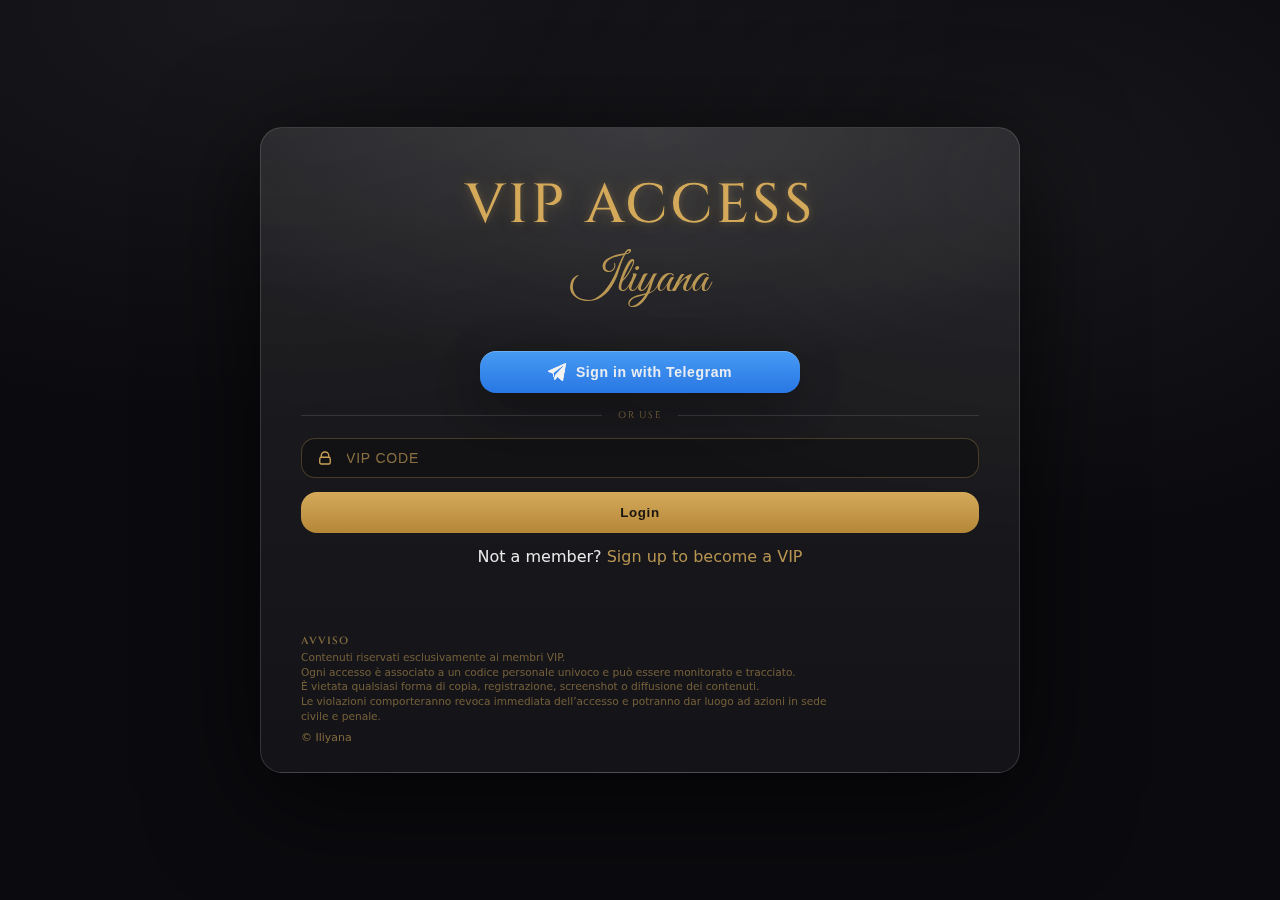
<file: index.html>
<!doctype html>
<html lang="it">
<head>
  <meta charset="utf-8" />
  <meta name="viewport" content="width=device-width, initial-scale=1" />
  <title>VIP Private Archive</title>

  <meta name="robots" content="noindex, nofollow" />
  <link rel="stylesheet" href="/style.css?v=106" />

  <!-- Fonts SOLO per la login -->
  <link rel="preconnect" href="https://fonts.googleapis.com" />
  <link rel="preconnect" href="https://fonts.gstatic.com" crossorigin />
  <link
    href="https://fonts.googleapis.com/css2?family=Cinzel:wght@400;500;600&family=Great+Vibes&display=swap"
    rel="stylesheet"
  />

  <style>
    /* =========================================================
       TELEGRAM LOGIN — bottone centrato + widget trasparente sopra
       ========================================================= */

    .tg-wrap{ width:100%; display:block; }

    .tg-cta{
      width:100%;
      display:flex;
      justify-content:center;
    }

    .tg-button-box{
      position:relative;
      width:min(320px, 100%);
      display:block;
    }

    /* bottone visibile (non cliccabile) */
    #btnTelegram{
      width:100%;
      display:flex;
      align-items:center;
      justify-content:center;
      gap:10px;
      user-select:none;
      pointer-events:none;
    }

    /* overlay cliccabile del widget */
    #tg-widget-overlay{
      position:absolute;
      inset:0;
      z-index:999;
      opacity:0;
      overflow:hidden;
      pointer-events:auto;
      cursor:pointer;
      width:100% !important;
      height:100% !important;
      display:block !important;
    }

    #tg-widget-inner{
      width:100% !important;
      height:100% !important;
      display:block !important;
      cursor:pointer;
    }

    #tg-widget-inner iframe,
    #tg-widget-inner > div,
    #tg-widget-inner div,
    #tg-widget-inner button{
      width:100% !important;
      min-width:100% !important;
      max-width:100% !important;
      height:100% !important;
      min-height:48px !important;
      display:block !important;
      cursor:pointer !important;
    }
  </style>
</head>

<body class="login">
  <main class="wrap">
    <section class="login-card" aria-label="VIP Access">

      <div class="login-head">
        <div class="login-kicker">VIP ACCESS</div>
        <div class="login-name">Iliyana</div>
      </div>

      <!-- ✅ LOGIN TELEGRAM -->
      <div class="login-form tg-login">
        <div class="tg-wrap tg-cta">
          <div class="tg-button-box">

            <!-- Bottone visibile -->
            <button id="btnTelegram" type="button" class="login-btn tg-btn" aria-label="Sign in with Telegram">
              <img class="tg-icon" src="/telegram.png" alt="Telegram" width="22" height="22" />
              <span class="tg-text">Sign in with Telegram</span>
            </button>

            <!-- Widget reale invisibile -->
            <div id="tg-widget-overlay" aria-hidden="true">
              <div id="tg-widget-inner">
                <script async src="https://telegram.org/js/telegram-widget.js?22"
                  data-telegram-login="IliyanaPrivateBot"
                  data-size="large"
                  data-userpic="false"
                  data-request-access="write"
                  data-auth-url="https://divine-silence-8c09vip-access-verify.ilidoncheva.workers.dev/tg">
                </script>
              </div>
            </div>

          </div>
        </div>

        <p id="tgStatus" class="status" aria-live="polite"></p>
      </div>

      <div class="login-divider"><span>or use</span></div>

      <!-- 🔹 LOGIN CODICE VIP -->
      <div class="login-form">
        <label class="field" for="codeInput">
          <span class="icon" aria-hidden="true">
            <svg viewBox="0 0 24 24" width="18" height="18" fill="none" xmlns="http://www.w3.org/2000/svg">
              <path d="M7 11V8.8C7 6.15 9.15 4 11.8 4H12.2C14.85 4 17 6.15 17 8.8V11" stroke="currentColor" stroke-width="1.8" stroke-linecap="round"/>
              <path d="M7.2 11H16.8C18.015 11 19 11.985 19 13.2V18C19 19.105 18.105 20 17 20H7C5.895 20 5 19.105 5 18V13.2C5 11.985 5.985 11 7.2 11Z" stroke="currentColor" stroke-width="1.8" stroke-linejoin="round"/>
            </svg>
          </span>

          <input id="codeInput" type="text" placeholder="VIP CODE"
            autocomplete="one-time-code"
            autocapitalize="characters"
            autocorrect="off"
            spellcheck="false"
            inputmode="text"
            maxlength="64"
          />
        </label>

        <button id="btnAccess" type="button" class="login-btn">Login</button>

        <!-- ✅ NUOVO: testo UX sotto Login (stile “standard”) -->
        <div class="signup-row" aria-label="Sign up">
          <span class="signup-text">Not a member?</span>
          <a class="signup-link" href="https://t.me/IliyanaPrivateBot" target="_blank" rel="noopener">
            Sign up to become a VIP
          </a>
        </div>

        <p id="status" class="status" aria-live="polite"></p>
      </div>

      <div class="legal">
        <div class="legal-title">Avviso</div>
        <p>
          Contenuti riservati esclusivamente ai membri VIP.<br />
          Ogni accesso è associato a un codice personale univoco e può essere monitorato e tracciato.
        </p>
        <p>È vietata qualsiasi forma di copia, registrazione, screenshot o diffusione dei contenuti.</p>
        <p>Le violazioni comporteranno revoca immediata dell’accesso e potranno dar luogo ad azioni in sede civile e penale.</p>

        <div class="legal-copy">&copy; Iliyana</div>
      </div>

    </section>
  </main>

  <script src="/script.js?v=6" defer></script>

  <script>
    window.addEventListener("DOMContentLoaded", () => {
      const input = document.getElementById("codeInput");
      const btn   = document.getElementById("btnAccess");

      if (input && btn) {
        input.addEventListener("keydown", (e) => {
          if (e.key === "Enter") btn.click();
        });
      }

      const tgStatus = document.getElementById("tgStatus");
      const overlay  = document.getElementById("tg-widget-overlay");

      overlay?.addEventListener("click", () => {
        if (tgStatus) tgStatus.textContent = "Completa l’accesso su Telegram…";
      });
    });
  </script>
</body>
</html>
</file>
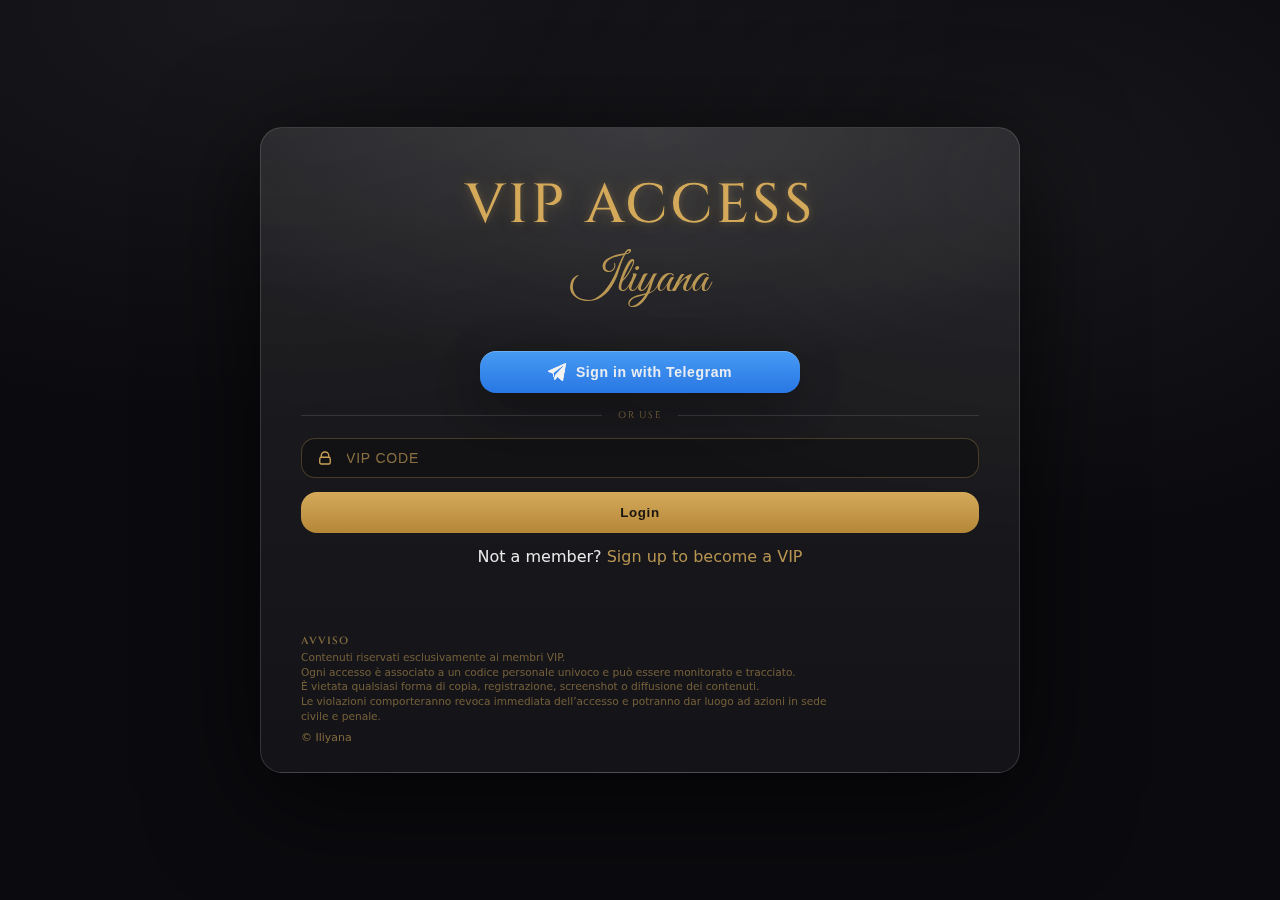
<file: archive.html>
<!doctype html>
<html lang="it">
<head>
  <meta charset="utf-8" />
  <meta name="viewport" content="width=device-width, initial-scale=1" />
  <title>VIP – Archivio</title>

  <!-- 🔐 Gate immediato: importa token da URL (Telegram) + pulisce URL + gate -->
  <script>
    (function () {
      const url = new URL(window.location.href);
      const t = url.searchParams.get("token");

      // ✅ Se arrivo da Telegram con ?token=..., lo salvo in sessionStorage
      if (t && typeof t === "string" && t.length > 10) {
        sessionStorage.setItem("vip_token", t);

        // opzionale: se non c'è vip_code, segna che arriva da Telegram
        if (!sessionStorage.getItem("vip_code")) {
          sessionStorage.setItem("vip_code", "TELEGRAM");
        }

        // ✅ pulisco la URL (tolgo il token dalla barra)
        url.searchParams.delete("token");
        window.history.replaceState({}, "", url.toString());
      }

      // 🔐 Gate: se ancora non ho token → torno al login
      if (!sessionStorage.getItem("vip_token")) {
        window.location.replace("/");
      }
    })();
  </script>

  <link rel="stylesheet" href="/style.css" />

  <!-- Font -->
  <link rel="preconnect" href="https://fonts.googleapis.com" />
  <link rel="preconnect" href="https://fonts.gstatic.com" crossorigin />
  <link
    href="https://fonts.googleapis.com/css2?family=Cinzel:wght@400;500;600&family=Great+Vibes&display=swap"
    rel="stylesheet"
  />

  <!-- 🔐 Verifica token con Worker (espone window.requireVip) -->
  <script src="/auth.js" defer></script>
</head>

<body class="archive">
  <main class="wrap">
    <section class="archive-card" aria-label="Archivio VIP">

      <header class="archive-head">
        <h1 class="archive-title">ARCHIVIO VIP</h1>
        <div class="archive-name">Iliyana</div>
      </header>

      <!-- ✅ STATUS -->
      <div class="vip-status" id="vipStatus" aria-live="polite">
        <div class="vip-status__top">
          <span class="vip-status__dot" aria-hidden="true"></span>
          <div class="vip-status__label">STATO ACCESSO</div>
        </div>

        <div class="vip-status__meta" id="vipStatusMeta">Verifico…</div>

        <!-- Compare SOLO se in scadenza (<= 6 giorni) -->
        <a
          class="vip-status__renew"
          id="vipRenew"
          href="https://www.paypal.com/paypalme/iliyanadg/4"
          target="_blank"
          rel="noopener noreferrer"
          hidden
        >
          RINNOVA QUI
        </a>
      </div>

      <!-- 🔥 CTA ACQUISTO CONTENUTI -->
      <div class="archive-cta">
        <a
          class="hub-btn archive-btn archive-btn--cta archive-btn--cta2 archive-btn--telegram"
          href="https://t.me/iliyanadg?text=Ciao%20Iliyana!%20Voglio%20sbloccare%20un%20contenuto%20privato%20/%20PPV."
          target="_blank"
          rel="noopener noreferrer"
          aria-label="Acquista contenuti: contenuti hot esclusivi via Telegram"
        >
          <span class="cta-title">ACQUISTA CONTENUTI</span>

          <span class="cta-sub">
            Hot esclusivi · via
            <span class="tg-inline">
              Telegram
              <span class="tg-badge tg-badge--img" aria-hidden="true">
                <img
                  class="tg-plane-img"
                  src="/telegram.png"
                  alt=""
                  width="18"
                  height="18"
                  loading="lazy"
                  decoding="async"
                />
              </span>
            </span>
          </span>
        </a>
      </div>

      <!-- 📂 ARCHIVIO -->
      <nav class="hub archive-hub" aria-label="Sezioni archivio">
        <a class="hub-btn archive-btn" href="/photos.html">PHOTO</a>
        <a class="hub-btn archive-btn" href="/videos.html">VIDEO</a>
      </nav>

      <div class="archive-actions">
        <button class="logout logout--small" id="logoutBtn" type="button">
          Esci
        </button>
      </div>

    </section>
  </main>

  <script>
    const VIP_WORKER_URL =
      window.VIP_WORKER_URL ||
      "https://divine-silence-8c09vip-access-verify.ilidoncheva.workers.dev";

    const statusMeta = document.getElementById("vipStatusMeta");
    const renewBtn = document.getElementById("vipRenew");

    function setMeta(text) {
      statusMeta.textContent = text || "";
    }

    window.addEventListener("DOMContentLoaded", async () => {
      try {
        if (window.requireVip) await window.requireVip();

        const token = sessionStorage.getItem("vip_token");
        if (!token) {
          window.location.replace("/");
          return;
        }

        const res = await fetch(
          `${VIP_WORKER_URL}/status?token=${encodeURIComponent(token)}`,
          { method: "GET", cache: "no-store" }
        );

        const data = await res.json().catch(() => null);
        if (!res.ok || !data || data.ok !== true) {
          setMeta("Stato non disponibile");
          renewBtn.hidden = true;
          return;
        }

        const daysLeft = Number(data.daysLeft);
        const hasDays = Number.isFinite(daysLeft);

        const expires = data.expires ? `Scade il ${data.expires}` : "";
        const left = hasDays
          ? (daysLeft === 1
              ? "1 giorno rimasto"
              : `${daysLeft} giorni rimasti`)
          : "";

        const meta = [expires, left].filter(Boolean).join(" • ");
        setMeta(meta || "Stato non disponibile");

        renewBtn.hidden = !(hasDays && daysLeft > 0 && daysLeft <= 6);

      } catch (e) {
        console.error(e);
        setMeta("Stato non disponibile");
        renewBtn.hidden = true;
      }
    });

    document.getElementById("logoutBtn")?.addEventListener("click", () => {
      sessionStorage.removeItem("vip_token");
      sessionStorage.removeItem("vip_code");
      sessionStorage.removeItem("vip_info");
      window.location.replace("/");
    });
  </script>
</body>
</html>
</file>
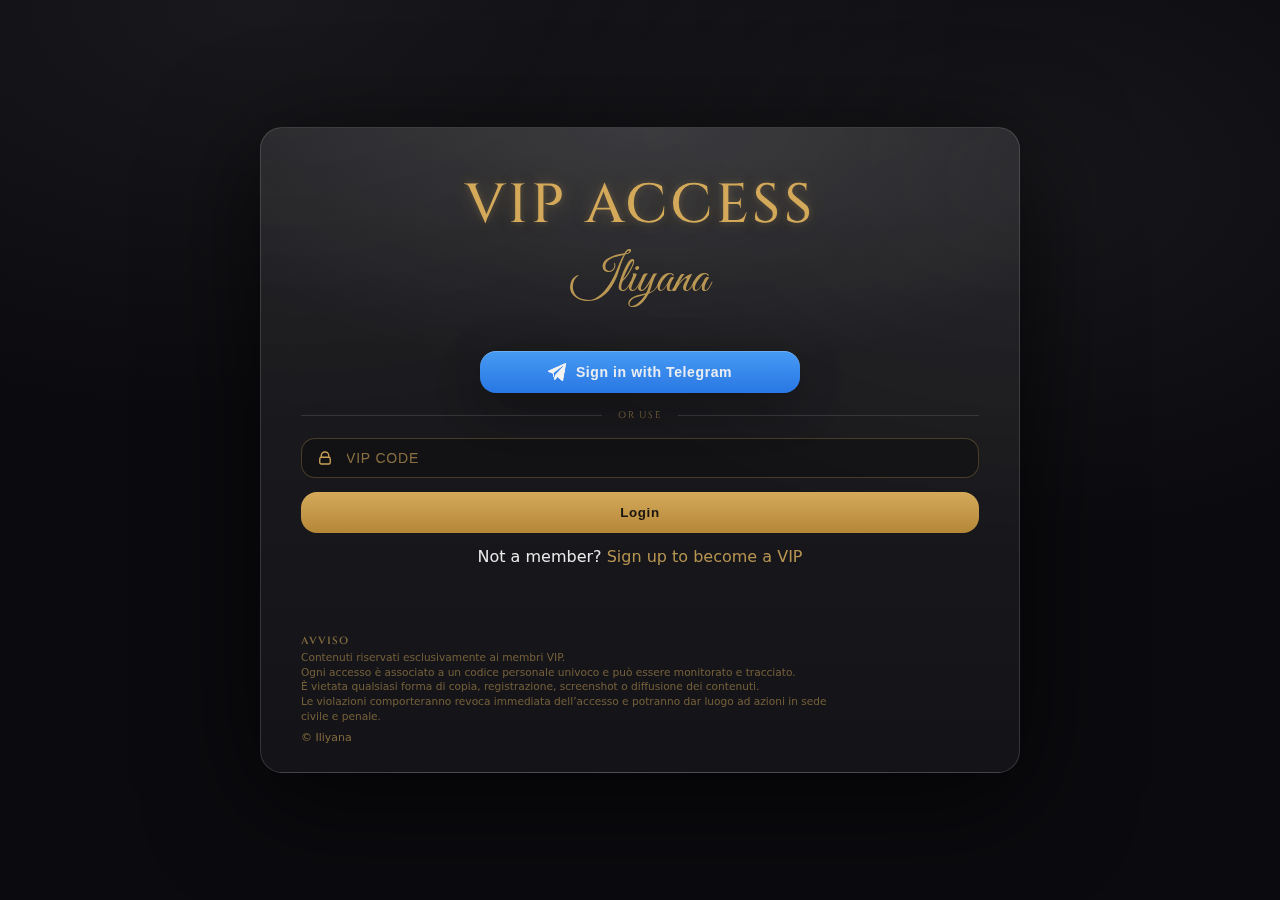
<file: favorites.html>
<!doctype html>
<html lang="it">
<head>
  <meta charset="utf-8" />
  <meta name="viewport" content="width=device-width, initial-scale=1" />
  <title>VIP – Preferiti</title>

  <script>
    if (!sessionStorage.getItem("vip_token")) window.location.replace("/");
  </script>

  <link rel="stylesheet" href="/style.css" />

  <!-- Font (coerenti col login/archive) -->
  <link rel="preconnect" href="https://fonts.googleapis.com">
  <link rel="preconnect" href="https://fonts.gstatic.com" crossorigin>
  <link href="https://fonts.googleapis.com/css2?family=Cinzel:wght@400;500;600&family=Great+Vibes&display=swap" rel="stylesheet">

  <script src="/auth.js" defer></script>
  <script src="/favorites.js" defer></script>
</head>

<body class="gallery favorites">
  <main class="wrap">
    <section class="gallery-card" aria-label="Preferiti VIP">
      <header class="gallery-head">
        <h1 class="gallery-title">PREFERITI VIP</h1>
        <div class="gallery-name">Iliyana</div>
        <p class="gallery-sub">Qui trovi solo foto e video che hai messo tra i preferiti.</p>

        <!-- Tabs: Foto / Video -->
        <div class="fav-tabs" role="tablist" aria-label="Seleziona contenuti preferiti">
          <button class="tab is-active" id="tabPhotos" type="button" role="tab" aria-selected="true">
            Foto
          </button>
          <button class="tab" id="tabVideos" type="button" role="tab" aria-selected="false">
            Video
          </button>
        </div>

        <!-- Filtri -->
        <div class="fav-filters" aria-label="Filtri preferiti">
          <button class="pill is-active" type="button" data-filter="all">Tutti</button>
          <button class="pill" type="button" data-filter="new">Nuovi</button>
        </div>
      </header>

      <div class="gallery-actions">
        <a href="/archive.html" class="btn-ghost">← Indietro</a>

        <!-- CTA centrale: decidi tu dove porta (shop/purchase/bot) -->
        <a href="/purchase.html" class="btn-ghost" id="buyBtn">Acquista contenuti</a>

        <button class="logout" id="logoutBtn" type="button">Esci</button>
      </div>

      <!-- Grid: ne usiamo una sola e cambiamo contenuto con i tabs -->
      <div id="favGrid" class="grid"></div>
    </section>
  </main>

  <div id="modal" class="modal" aria-hidden="true">
    <button id="modalClose" class="modal-close" type="button">✕</button>
    <div class="modal-content" id="modalContent"></div>
  </div>

  <script>
    document.getElementById("logoutBtn").addEventListener("click", () => {
      sessionStorage.removeItem("vip_token");
      sessionStorage.removeItem("vip_code");
      window.location.replace("/");
    });
  </script>
</body>
</html>
</file>
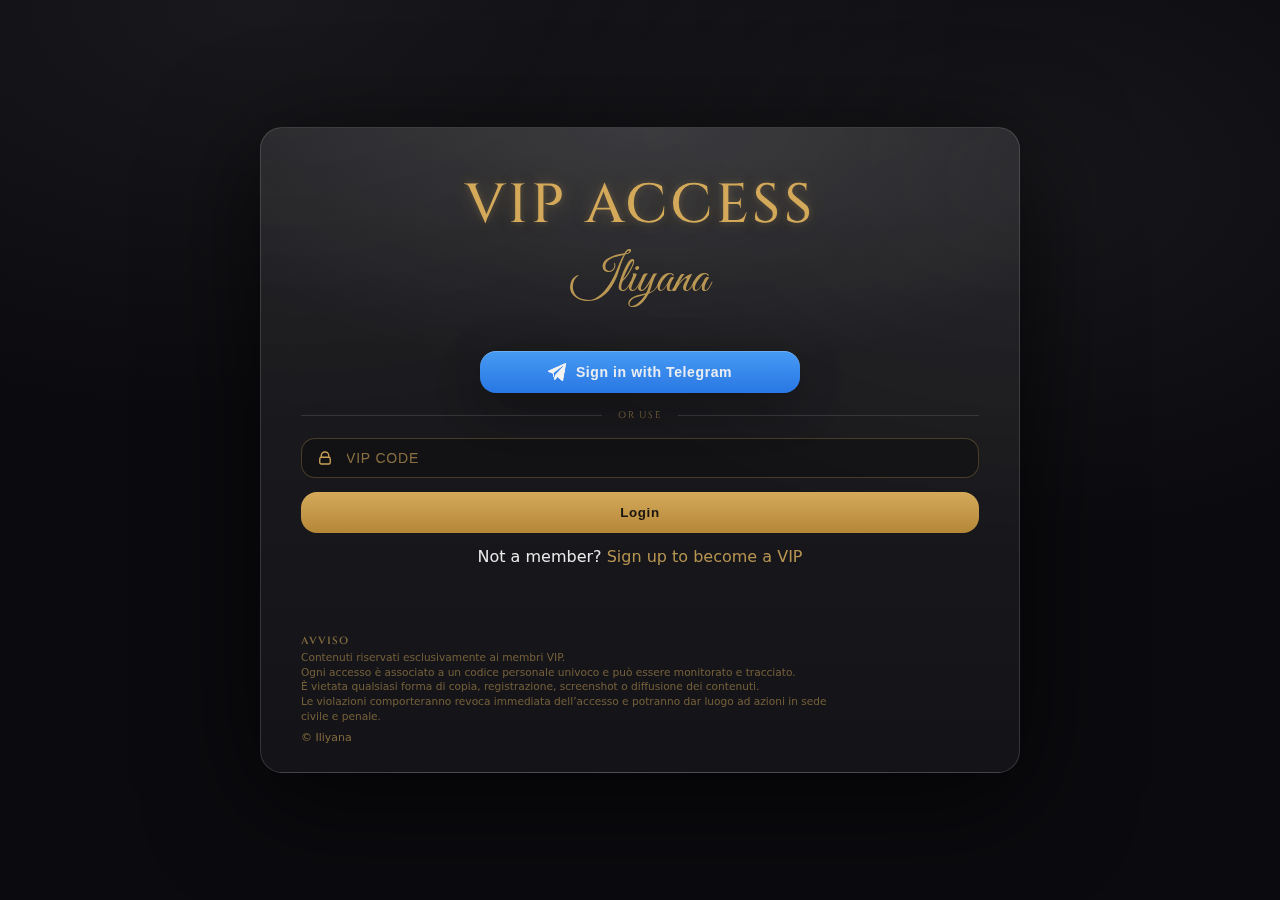
<file: hub.html>
<!doctype html>
<html lang="it">
<head>
  <meta charset="utf-8" />
  <meta name="viewport" content="width=device-width, initial-scale=1" />
  <title>VIP - Hub</title>

  <script>
    if (sessionStorage.getItem("vip_ok") !== "1") {
      window.location.replace("/");
    }
  </script>

  <link rel="stylesheet" href="/style.css" />
</head>
<body>
  <main class="wrap">
    <h1>ARCHIVIO VIP</h1>
    <p class="sub">Scegli cosa vuoi vedere.</p>

    <div class="hub">
      <a href="/photos.html">📸 FOTO VIP</a>
      <a href="/videos.html">🎥 VIDEO VIP</a>
    </div>

    <button class="logout" id="logoutBtn" type="button">Esci</button>
  </main>

  <script>
    document.getElementById("logoutBtn").addEventListener("click", () => {
      sessionStorage.removeItem("vip_ok");
      window.location.replace("/");
    });
  </script>
</body>
</html>
</file>
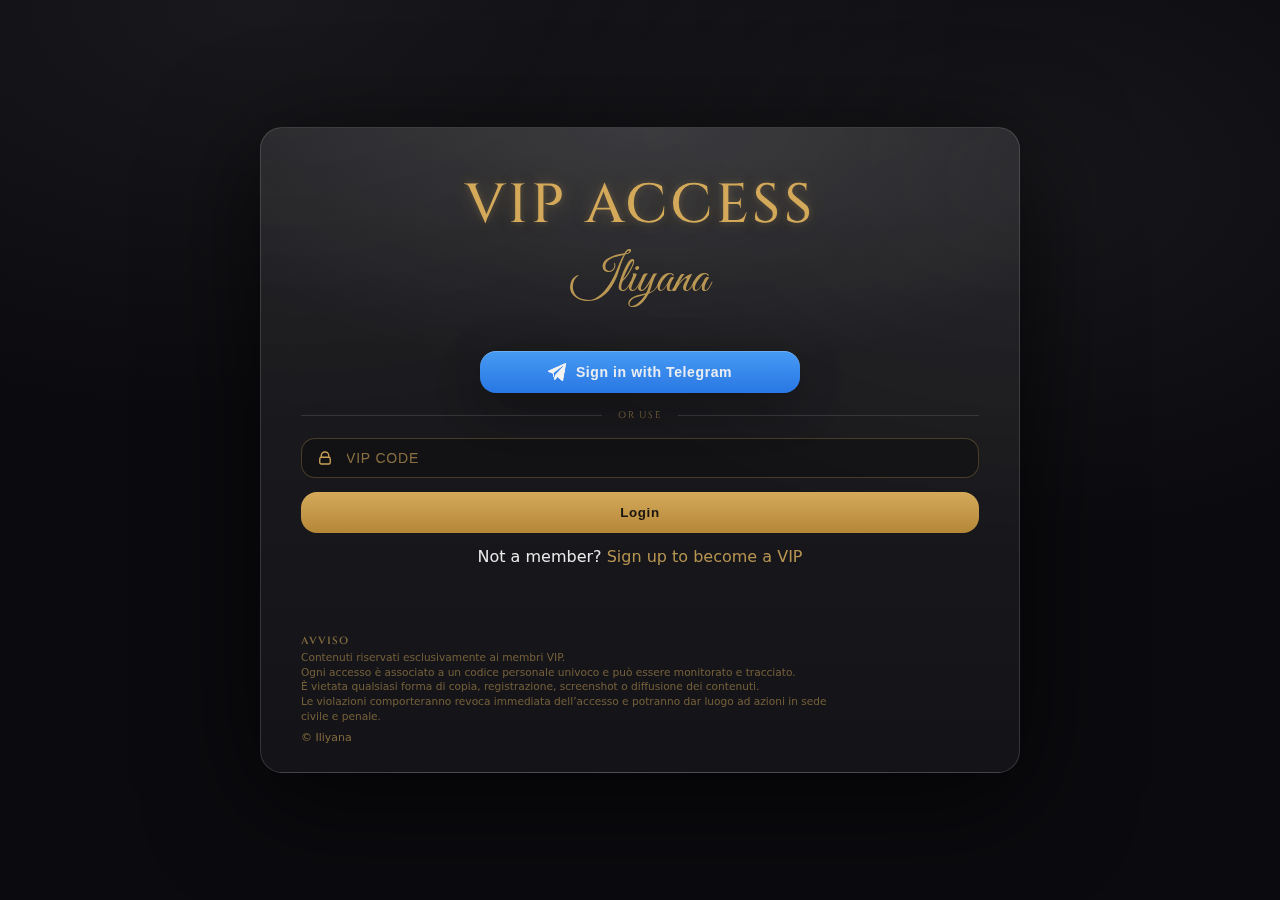
<file: photos.html>
<!doctype html>
<html lang="it">
<head>
  <meta charset="utf-8" />
  <meta name="viewport" content="width=device-width, initial-scale=1" />
  <title>VIP – Foto</title>

  <script>
    if (!sessionStorage.getItem("vip_token")) {
      window.location.replace("./index.html");
    }
  </script>

  <link rel="stylesheet" href="./style.css?v=106" />

  <!-- Font (coerenti col login/archive) -->
  <link rel="preconnect" href="https://fonts.googleapis.com">
  <link rel="preconnect" href="https://fonts.gstatic.com" crossorigin>
  <link href="https://fonts.googleapis.com/css2?family=Cinzel:wght@400;500;600&family=Great+Vibes&display=swap" rel="stylesheet">

  <script src="./auth.js?v=1" defer></script>
  <script src="./gallery.js?v=1" defer></script>

  <!-- ✅ CSS solo per il POPOVER "Ordina" (Foto) -->
  <style>
    .gallery-actions{ position: relative; }
    .sort-panel{
      position: absolute;
      top: calc(100% + 10px);
      right: 0;
      width: 230px;
      padding: 12px 12px 10px;
      border-radius: 14px;
      border: 1px solid rgba(212,170,90,.22);
      background:
        radial-gradient(600px 220px at 50% 0%, rgba(255,255,255,.10), transparent 60%),
        linear-gradient(180deg, rgba(20,20,24,.96), rgba(10,10,14,.96));
      box-shadow:
        0 26px 90px rgba(0,0,0,.70),
        0 0 0 1px rgba(212,170,90,.10),
        0 0 26px rgba(212,170,90,.12);
      z-index: 12000;

      display: none;
      transform-origin: top right;
    }
    .sort-panel.is-open{
      display: block;
      animation: popIn .16s ease-out;
    }
    @keyframes popIn{
      from{ opacity:0; transform: translateY(-6px) scale(.98); }
      to{ opacity:1; transform: translateY(0) scale(1); }
    }

    .sort-block{ display:flex; flex-direction:column; gap:8px; }
    .sort-title{
      font-family:"Cinzel", serif;
      font-size: 10px;
      letter-spacing: .22em;
      text-transform: uppercase;
      color: rgba(212,170,90,.78);
      text-align: right;
      margin-bottom: 2px;
    }
    .sort-divider{
      height:1px;
      margin: 8px 0;
      background: rgba(255,255,255,.10);
    }

    .sort-row{
      display:flex;
      align-items:center;
      justify-content: space-between;
      gap: 10px;
      padding: 4px 0;
      font-size: 12.5px;
      color: rgba(234,234,234,.88);
      cursor: pointer;
      user-select: none;
    }
    .sort-row span{
      flex: 1;
      text-align: left;
      line-height: 1.15;
    }
    .sort-row input[type="radio"]{
      flex: 0 0 auto;
      margin: 0;
      accent-color: rgba(212,170,90,1);
      transform: scale(.72);
      transform-origin: center;
    }

    @media (max-width:560px){
      .sort-panel{ width: 210px; }
      .sort-row{ font-size: 12px; }
      .sort-row input[type="radio"]{ transform: scale(.68); }
    }
  </style>
</head>

<body class="gallery photos">
  <main class="wrap">
    <section class="gallery-card" aria-label="Foto VIP">
      <header class="gallery-head">
        <h1 class="gallery-title">FOTO VIP</h1>
        <div class="gallery-name">Iliyana</div>
        <p class="gallery-sub">Tocca una foto per vederla più grande.</p>
      </header>

      <div class="gallery-actions">
        <a href="./archive.html" class="btn-ghost">← Indietro</a>

        <button
          class="btn-ghost"
          id="filterBtn"
          type="button"
          aria-haspopup="dialog"
          aria-controls="filterPopover"
          aria-expanded="false"
          title="Ordina e filtra"
        >
          ≡ Ordina
        </button>

        <div class="sort-panel" id="filterPopover" aria-hidden="true" role="dialog" aria-label="Ordina e filtra">
          <div class="sort-block">
            <div class="sort-title">MOSTRA</div>

            <label class="sort-row">
              <span>Tutti</span>
              <input type="radio" name="vipFilter" value="all">
            </label>

            <label class="sort-row">
              <span>Nuovi</span>
              <input type="radio" name="vipFilter" value="new">
            </label>

            <label class="sort-row">
              <span>Preferiti</span>
              <input type="radio" name="vipFilter" value="fav">
            </label>

            <div class="sort-divider"></div>

            <div class="sort-title">ORDINE</div>

            <label class="sort-row">
              <span>Più recenti</span>
              <input type="radio" name="vipOrder" value="desc">
            </label>

            <label class="sort-row">
              <span>Meno recenti</span>
              <input type="radio" name="vipOrder" value="asc">
            </label>
          </div>
        </div>
      </div>

      <div class="gallery-cta">
        <a
          class="hub-btn archive-btn archive-btn--cta archive-btn--cta2 archive-btn--telegram archive-btn--thin"
          href="https://t.me/iliyanadg?text=Ciao%20Iliyana!%20Voglio%20sbloccare%20un%20contenuto%20privato%20/%20PPV."
          target="_blank"
          rel="noopener noreferrer"
          aria-label="Acquista contenuti hot via Telegram"
        >
          <span class="cta-title">ACQUISTA CONTENUTI</span>
          <span class="cta-sub">
            Foto e video hot esclusivi · via
            <span class="tg-inline">
              Telegram
              <span class="tg-badge tg-badge--img" aria-hidden="true">
                <img
                  class="tg-plane-img"
                  src="./telegram.png"
                  alt=""
                  width="18"
                  height="18"
                  loading="lazy"
                  decoding="async"
                />
              </span>
            </span>
          </span>
        </a>
      </div>

      <div id="grid" class="grid"></div>
    </section>
  </main>

  <div id="modal" class="modal" aria-hidden="true">
    <button id="modalClose" class="modal-close" type="button">✕</button>
    <div class="modal-content" id="modalContent"></div>
  </div>

  <script>
    document.addEventListener("DOMContentLoaded", () => {
      const btn = document.getElementById("filterBtn");
      const pop = document.getElementById("filterPopover");
      if (!btn || !pop) return;

      const getVip = () => (sessionStorage.getItem("vip_code") || "VIP").toUpperCase();
      const kFilter = () => `vip_filter_photos:${getVip()}`;
      const kOrder  = () => `vip_order_photos:${getVip()}`;

      const read = () => {
        let filter = "all";
        let order = "desc";
        try {
          filter = localStorage.getItem(kFilter()) || "all";
          order  = localStorage.getItem(kOrder())  || "desc";
        } catch {}
        if (!["all","new","fav"].includes(filter)) filter = "all";
        if (!["desc","asc"].includes(order)) order = "desc";
        return { filter, order };
      };

      const write = ({ filter, order }) => {
        try {
          localStorage.setItem(kFilter(), filter);
          localStorage.setItem(kOrder(), order);
        } catch {}
      };

      const setRadios = ({ filter, order }) => {
        pop.querySelectorAll('input[name="vipFilter"]').forEach(r => r.checked = (r.value === filter));
        pop.querySelectorAll('input[name="vipOrder"]').forEach(r => r.checked = (r.value === order));
      };

      const getRadios = () => {
        const f = pop.querySelector('input[name="vipFilter"]:checked')?.value || "all";
        const o = pop.querySelector('input[name="vipOrder"]:checked')?.value || "desc";
        return { filter: f, order: o };
      };

      const openPop = () => {
        setRadios(read());
        pop.classList.add("is-open");
        pop.setAttribute("aria-hidden", "false");
        btn.setAttribute("aria-expanded", "true");
      };

      const closePop = () => {
        pop.classList.remove("is-open");
        pop.setAttribute("aria-hidden", "true");
        btn.setAttribute("aria-expanded", "false");
      };

      const emit = () => {
        const st = getRadios();
        write(st);
        window.dispatchEvent(new CustomEvent("vip:filters-change", {
          detail: { type: "photos", ...st }
        }));
      };

      btn.addEventListener("click", (e) => {
        e.preventDefault();
        e.stopPropagation();
        pop.classList.contains("is-open") ? closePop() : openPop();
      });

      document.addEventListener("click", (e) => {
        if (!pop.classList.contains("is-open")) return;
        if (pop.contains(e.target) || btn.contains(e.target)) return;
        closePop();
      });

      document.addEventListener("keydown", (e) => {
        if (e.key !== "Escape") return;
        if (!pop.classList.contains("is-open")) return;
        closePop();
      });

      pop.querySelectorAll('input[type="radio"]').forEach((r) => {
        r.addEventListener("change", () => emit());
      });

      setRadios(read());
      emit();
    });
  </script>
</body>
</html>
</file>
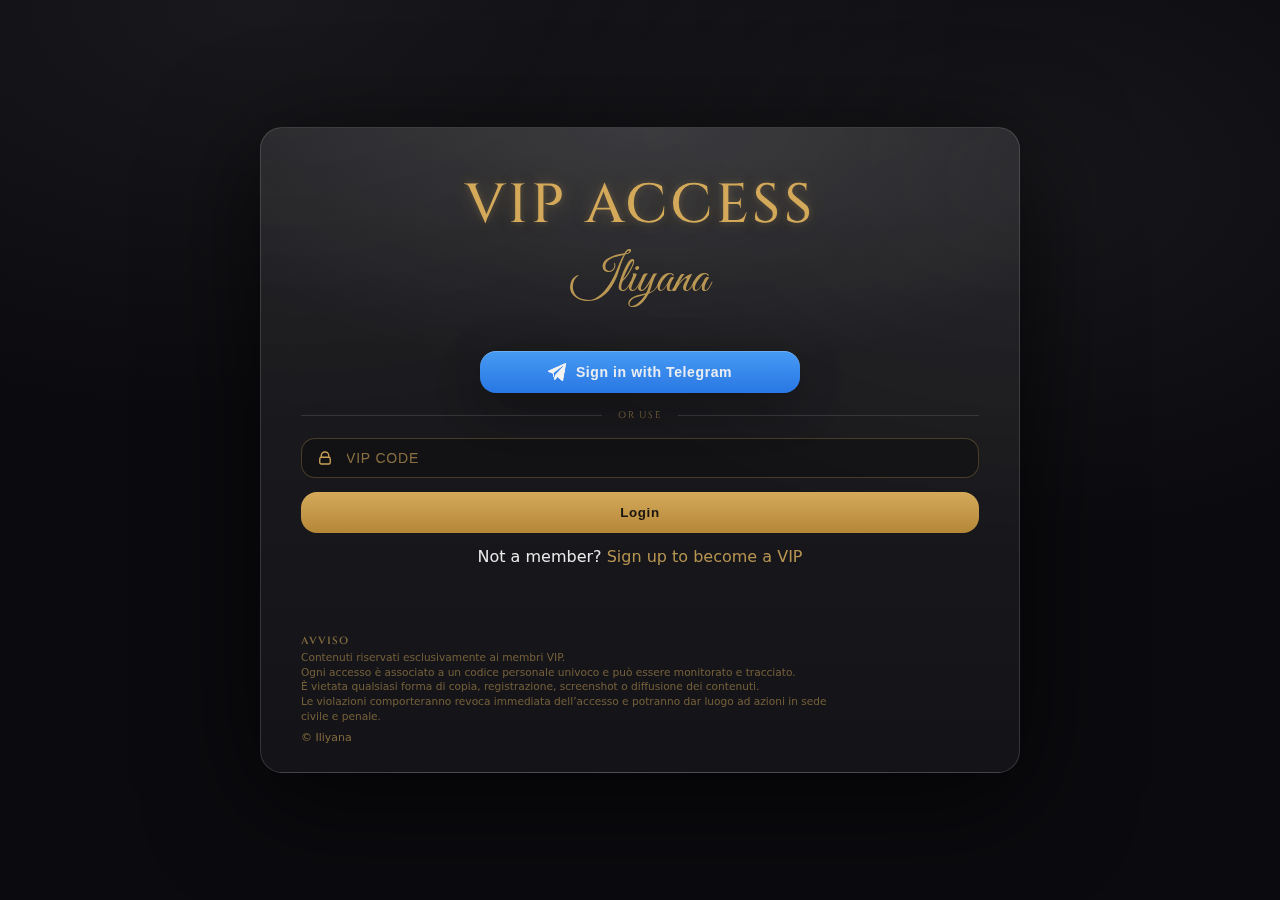
<file: videos.html>
<!doctype html>
<html lang="it">
<head>
  <meta charset="utf-8" />
  <meta name="viewport" content="width=device-width, initial-scale=1" />
  <title>VIP – Video</title>

  <script>
    if (!sessionStorage.getItem("vip_token")) {
      window.location.replace("./index.html");
    }
  </script>

  <link rel="stylesheet" href="./style.css?v=106" />

  <!-- Font (coerenti col login/archive) -->
  <link rel="preconnect" href="https://fonts.googleapis.com">
  <link rel="preconnect" href="https://fonts.gstatic.com" crossorigin>
  <link href="https://fonts.googleapis.com/css2?family=Cinzel:wght@400;500;600&family=Great+Vibes&display=swap" rel="stylesheet">

  <script src="./auth.js?v=1" defer></script>

  <style>
    .gallery-actions{ position: relative; }
    .sort-panel{
      position: absolute;
      top: calc(100% + 10px);
      right: 0;
      width: 230px;
      padding: 12px 12px 10px;
      border-radius: 14px;
      border: 1px solid rgba(212,170,90,.22);
      background:
        radial-gradient(600px 220px at 50% 0%, rgba(255,255,255,.10), transparent 60%),
        linear-gradient(180deg, rgba(20,20,24,.96), rgba(10,10,14,.96));
      box-shadow:
        0 26px 90px rgba(0,0,0,.70),
        0 0 0 1px rgba(212,170,90,.10),
        0 0 26px rgba(212,170,90,.12);
      z-index: 12000;

      display: none;
      transform-origin: top right;
    }
    .sort-panel.is-open{
      display: block;
      animation: popIn .16s ease-out;
    }
    @keyframes popIn{
      from{ opacity:0; transform: translateY(-6px) scale(.98); }
      to{ opacity:1; transform: translateY(0) scale(1); }
    }

    .sort-block{ display:flex; flex-direction:column; gap:8px; }
    .sort-title{
      font-family:"Cinzel", serif;
      font-size: 10px;
      letter-spacing: .22em;
      text-transform: uppercase;
      color: rgba(212,170,90,.78);
      text-align: right;
      margin-bottom: 2px;
    }
    .sort-divider{
      height:1px;
      margin: 8px 0;
      background: rgba(255,255,255,.10);
    }

    .sort-row{
      display:flex;
      align-items:center;
      justify-content: space-between;
      gap: 10px;
      padding: 4px 0;
      font-size: 12.5px;
      color: rgba(234,234,234,.88);
      cursor: pointer;
      user-select: none;
    }
    .sort-row span{
      flex: 1;
      text-align: left;
      line-height: 1.15;
    }
    .sort-row input[type="radio"]{
      flex: 0 0 auto;
      margin: 0;
      accent-color: rgba(212,170,90,1);
      transform: scale(.72);
      transform-origin: center;
    }

    @media (max-width:560px){
      .sort-panel{ width: 210px; }
      .sort-row{ font-size: 12px; }
      .sort-row input[type="radio"]{ transform: scale(.68); }
    }
  </style>
</head>

<body class="gallery videos">
  <main class="wrap">
    <section class="gallery-card" aria-label="Video VIP">
      <header class="gallery-head">
        <h1 class="gallery-title">VIDEO VIP</h1>
        <div class="gallery-name">Iliyana</div>
        <p class="gallery-sub">Tocca un video per aprirlo più grande.</p>
      </header>

      <div class="gallery-actions">
        <a class="btn-ghost" href="./archive.html">← Indietro</a>

        <button
          class="btn-ghost"
          id="filterBtn"
          type="button"
          aria-haspopup="dialog"
          aria-controls="filterPopover"
          aria-expanded="false"
          title="Ordina e filtra"
        >
          ≡ Ordina
        </button>

        <div class="sort-panel" id="filterPopover" aria-hidden="true" role="dialog" aria-label="Ordina e filtra">
          <div class="sort-block">
            <div class="sort-title">MOSTRA</div>

            <label class="sort-row">
              <span>Tutti</span>
              <input type="radio" name="vipFilter" value="all">
            </label>

            <label class="sort-row">
              <span>Nuovi</span>
              <input type="radio" name="vipFilter" value="new">
            </label>

            <label class="sort-row">
              <span>Preferiti</span>
              <input type="radio" name="vipFilter" value="fav">
            </label>

            <div class="sort-divider"></div>

            <div class="sort-title">ORDINE</div>

            <label class="sort-row">
              <span>Più recenti</span>
              <input type="radio" name="vipOrder" value="desc">
            </label>

            <label class="sort-row">
              <span>Meno recenti</span>
              <input type="radio" name="vipOrder" value="asc">
            </label>
          </div>
        </div>
      </div>

      <div class="gallery-cta">
        <a
          class="hub-btn archive-btn archive-btn--cta archive-btn--cta2 archive-btn--telegram archive-btn--thin"
          href="https://t.me/iliyanadg?text=Ciao%20Iliyana!%20Voglio%20sbloccare%20un%20contenuto%20privato%20/%20PPV."
          target="_blank"
          rel="noopener noreferrer"
          aria-label="Acquista contenuti hot via Telegram"
        >
          <span class="cta-title">ACQUISTA CONTENUTI</span>
          <span class="cta-sub">
            Foto e video hot esclusivi · via
            <span class="tg-inline">
              Telegram
              <span class="tg-badge tg-badge--img" aria-hidden="true">
                <img
                  class="tg-plane-img"
                  src="./telegram.png"
                  alt=""
                  width="18"
                  height="18"
                  loading="lazy"
                  decoding="async"
                />
              </span>
            </span>
          </span>
        </a>
      </div>

      <div id="vgrid" class="grid"></div>
    </section>
  </main>

  <div class="modal" id="modal" aria-hidden="true">
    <button class="modal-close" id="modalClose" type="button">×</button>
    <div class="modal-content" id="modalContent"></div>
  </div>

  <script src="./videos.js?v=4" defer></script>

  <script>
    document.addEventListener("DOMContentLoaded", () => {
      const btn = document.getElementById("filterBtn");
      const pop = document.getElementById("filterPopover");
      if (!btn || !pop) return;

      const getVip = () => (sessionStorage.getItem("vip_code") || "VIP").toUpperCase();
      const kFilter = () => `vip_filter_videos:${getVip()}`;
      const kOrder  = () => `vip_order_videos:${getVip()}`;

      const read = () => {
        let filter = "all";
        let order = "desc";
        try {
          filter = localStorage.getItem(kFilter()) || "all";
          order  = localStorage.getItem(kOrder())  || "desc";
        } catch {}
        if (!["all","new","fav"].includes(filter)) filter = "all";
        if (!["desc","asc"].includes(order)) order = "desc";
        return { filter, order };
      };

      const write = ({ filter, order }) => {
        try {
          localStorage.setItem(kFilter(), filter);
          localStorage.setItem(kOrder(), order);
        } catch {}
      };

      const setRadios = ({ filter, order }) => {
        pop.querySelectorAll('input[name="vipFilter"]').forEach(r => r.checked = (r.value === filter));
        pop.querySelectorAll('input[name="vipOrder"]').forEach(r => r.checked = (r.value === order));
      };

      const getRadios = () => {
        const f = pop.querySelector('input[name="vipFilter"]:checked')?.value || "all";
        const o = pop.querySelector('input[name="vipOrder"]:checked')?.value || "desc";
        return { filter: f, order: o };
      };

      const openPop = () => {
        setRadios(read());
        pop.classList.add("is-open");
        pop.setAttribute("aria-hidden", "false");
        btn.setAttribute("aria-expanded", "true");
      };

      const closePop = () => {
        pop.classList.remove("is-open");
        pop.setAttribute("aria-hidden", "true");
        btn.setAttribute("aria-expanded", "false");
      };

      const emit = () => {
        const st = getRadios();
        write(st);
        window.dispatchEvent(new CustomEvent("vip:filters-change", {
          detail: { type: "videos", ...st }
        }));
      };

      btn.addEventListener("click", (e) => {
        e.preventDefault();
        e.stopPropagation();
        pop.classList.contains("is-open") ? closePop() : openPop();
      });

      document.addEventListener("click", (e) => {
        if (!pop.classList.contains("is-open")) return;
        if (pop.contains(e.target) || btn.contains(e.target)) return;
        closePop();
      });

      document.addEventListener("keydown", (e) => {
        if (e.key !== "Escape") return;
        if (!pop.classList.contains("is-open")) return;
        closePop();
      });

      pop.querySelectorAll('input[type="radio"]').forEach((r) => {
        r.addEventListener("change", () => emit());
      });

      setRadios(read());
      emit();
    });
  </script>
</body>
</html>
</file>
<file: style.css>
:root{
  --bg:#0b0b0f;
  --panel:rgba(255,255,255,.06);
  --panel2:rgba(255,255,255,.10);
  --text:#eaeaea;
  --muted:rgba(234,234,234,.82);
  --border:rgba(255,255,255,.12);
  --shadow:0 18px 60px rgba(0,0,0,.55);
  --radius:18px;

  /* gold */
  --gold: rgba(212,170,90,1);
  --gold-soft: rgba(212,170,90,.85);
  --gold-glow: rgba(212,170,90,.45);
}

/* =========================================================
   BASE
   ========================================================= */
*{ box-sizing:border-box; }
html, body{ height:100%; }

body{
  margin:0;
  font-family: system-ui, -apple-system, Arial, sans-serif;
  background:
    radial-gradient(1200px 700px at 20% 0%, rgba(255,255,255,.06), transparent 60%),
    radial-gradient(900px 600px at 80% 20%, rgba(255,255,255,.05), transparent 60%),
    var(--bg);
  color:var(--text);
  -webkit-font-smoothing: antialiased;
  -moz-osx-font-smoothing: grayscale;
}

.wrap{
  max-width:1100px;
  margin:0 auto;
  padding:48px 22px;
}

h1{
  margin:0 0 10px 0;
  font-size: clamp(34px, 5vw, 56px);
  letter-spacing:1px;
}

h2{
  margin:26px 0 14px;
  font-size: clamp(22px, 3.2vw, 32px);
}

.sub{
  margin:0 0 18px 0;
  color:var(--muted);
}

/* Link: evita “blu sottolineato” */
a{ color: var(--gold-soft); text-decoration:none; }
a:hover{ text-decoration: underline; }

/* =========================================================
   ROW / INPUT / BUTTON (generic)
   ========================================================= */
.row{
  display:flex;
  gap:10px;
  align-items:center;
  flex-wrap:wrap;
}

input{
  width:min(340px, 100%);
  padding:12px 14px;
  border-radius:12px;
  border:1px solid var(--border);
  background:rgba(0,0,0,.28);
  color:#fff;
  outline:none;
}

button{
  padding:12px 16px;
  border-radius:12px;
  border:0;
  background:#fff;
  color:#000;
  font-weight:800;
  cursor:pointer;
}

button:disabled{ opacity:.6; cursor:not-allowed; }
.status{ margin-top:14px; }

/* =========================================================
   TOP ACTIONS
   ========================================================= */
.top-actions{
  display:flex;
  gap:12px;
  align-items:center;
  margin:14px 0 18px;
  flex-wrap:wrap;
}

.btn-ghost,
.btn-lite,
.logout{
  display:inline-flex;
  align-items:center;
  justify-content:center;
  padding:12px 16px;
  border-radius:12px;
  border:1px solid var(--border);
  background: rgba(255,255,255,.08);
  color:#fff;
  text-decoration:none;
  font-weight:800;
  -webkit-tap-highlight-color: transparent;
}

/* =========================================================
   HUB
   ========================================================= */
.hub{
  display:grid;
  grid-template-columns: repeat(2, minmax(0, 1fr));
  gap:14px;
  margin-top:18px;
}

.hub-btn{
  display:flex;
  align-items:center;
  justify-content:center;
  height:84px;
  border-radius:16px;
  border:1px solid var(--border);
  background: linear-gradient(180deg, var(--panel2), var(--panel));
  color:#fff;
  font-weight:900;
  text-decoration:none;
  letter-spacing:.3px;
  box-shadow: var(--shadow);
  transition: transform .12s ease;
  -webkit-tap-highlight-color: transparent;
}

.hub-btn:hover{ transform: translateY(-1px); }

/* =========================================================
   GRID / CARD
   ========================================================= */
.grid{
  display:grid;
  grid-template-columns: repeat(auto-fill, minmax(180px, 1fr));
  gap:14px;
  margin-top:12px;
  align-items:start;
}

.card{
  background: linear-gradient(180deg, var(--panel2), var(--panel));
  border:1px solid var(--border);
  border-radius: var(--radius);
  overflow:hidden;
  box-shadow: var(--shadow);
  position:relative;
  isolation:isolate;
}

/* ===== IMMAGINI (fallback img) ===== */
.thumb{
  width:100%;
  aspect-ratio: 1 / 1;
  object-fit: cover;
  display:block;
  cursor:pointer;
  background: rgba(0,0,0,.35);
  user-select:none;
  -webkit-user-select:none;
  -webkit-touch-callout:none;
  -webkit-tap-highlight-color: transparent;
}

/* ===== CANVAS (gallery.js) ===== */
.thumb-canvas{
  width:100%;
  height:auto;
  aspect-ratio: 1 / 1;
  display:block;
  cursor:pointer;
  background: rgba(0,0,0,.35);
  user-select:none;
  -webkit-user-select:none;
  -webkit-touch-callout:none;
  -webkit-tap-highlight-color: transparent;
}

.card .cap{
  padding:10px 12px;
  font-size:14px;
  color:var(--muted);
}

/* =========================================================
   VIDEO
   ========================================================= */
.video-wrap{
  position:relative;
  width:100%;
  aspect-ratio: 1 / 1;
  background:#000;
  overflow:hidden;
  border-radius: var(--radius);
  contain: layout paint;
}

.vip-video{
  width:100%;
  height:100%;
  object-fit: cover;
  display:block;
  background:#000;
  cursor:pointer;
  user-select:none;
  -webkit-user-select:none;
  -webkit-touch-callout:none;
  transform: translateZ(0);
  -webkit-transform: translateZ(0);
  backface-visibility:hidden;
  -webkit-backface-visibility:hidden;
  will-change: transform;
}

/* =========================================================
   MODAL
   ========================================================= */
.modal{
  position:fixed;
  inset:0;
  display:none;
  align-items:center;
  justify-content:center;
  padding:18px;
  background: rgba(0,0,0,.72);
  z-index:9999;
}
.modal.open{ display:flex; }

.modal-content{
  width: min(980px, 96vw);
  max-height:86vh;
  border-radius:16px;
  overflow:hidden;
  border:1px solid rgba(255,255,255,.18);
  box-shadow: 0 30px 120px rgba(0,0,0,.8);
  background:#000;
}

.modal-wrap{ position:relative; width:100%; height:100%; }

.modal-content img,
.modal-content video{
  width:100%;
  height:100%;
  max-height:86vh;
  object-fit: contain;
  display:block;
  background:#000;
}

/* MODAL CANVAS */
.modal-canvas{
  max-width:92vw;
  max-height:82vh;
  width:auto;
  height:auto;
  display:block;
  margin:0 auto;
  border-radius:16px;
  background:#000;
}

.modal-close{
  position:absolute;
  top:14px;
  right:14px;
  border:0;
  border-radius:999px;
  width:44px;
  height:44px;
  font-size:22px;
  background: rgba(255,255,255,.14);
  color:#fff;
  cursor:pointer;
  -webkit-tap-highlight-color: transparent;
}

/* =========================================================
   WATERMARK
   ========================================================= */
.wm{
  position:absolute;
  top:10px;
  right:10px;
  padding:6px 8px;
  font-size:11px;
  line-height:1.25;
  letter-spacing:.2px;
  border-radius:12px;
  background: rgba(0,0,0,.38);
  border:1px solid rgba(255,255,255,.16);
  color: rgba(255,255,255,.86);
  backdrop-filter: blur(6px);
  -webkit-backdrop-filter: blur(6px);
  pointer-events:none;
  user-select:none;
  -webkit-user-select:none;
  -webkit-touch-callout:none;
  white-space: pre-line;
  opacity:.85;
}

.wm--modal{
  top:14px;
  right:14px;
  font-size:12px;
  opacity:.92;
  background: rgba(0,0,0,.48);
}

/* watermark centrale (solo VIP code) */
.wm--center{
  top:50%;
  left:50%;
  right:auto;
  transform: translate(-50%, -50%) rotate(-12deg);
  padding:0;
  background: transparent;
  border:0;
  font-size:12px;
  letter-spacing:.28em;
  font-weight:700;
  text-transform:uppercase;
  color: rgba(255,255,255,.20);
  text-shadow: 0 1px 12px rgba(0,0,0,.25);
  backdrop-filter:none;
  -webkit-backdrop-filter:none;
  pointer-events:none;
  white-space: nowrap;
}

/* =========================================================
   “ANTI DOWNLOAD UI” (best effort)
   ========================================================= */
.vip-video::-webkit-media-controls-download-button{ display:none !important; }
.vip-video::-webkit-media-controls-picture-in-picture-button{ display:none !important; }
.vip-video::-webkit-media-controls-enclosure{ overflow:hidden !important; }

/* =========================================================
   MODAL NAV (PREV/NEXT)
   ========================================================= */
.modal-nav{
  position:fixed;
  top:50%;
  transform: translateY(-50%);
  width:54px;
  height:54px;
  border-radius:999px;
  border:1px solid rgba(255,255,255,.18);
  background: rgba(255,255,255,.12);
  color:#fff;
  font-size:34px;
  line-height:1;
  display:inline-flex;
  align-items:center;
  justify-content:center;
  cursor:pointer;
  z-index:10000;
  -webkit-tap-highlight-color: transparent;
  backdrop-filter: blur(6px);
  -webkit-backdrop-filter: blur(6px);
}

.modal-prev{ left:14px; }
.modal-next{ right:14px; }
.modal-nav:disabled{ opacity:.35; cursor:not-allowed; }

/* =========================================================
   LOGIN (solo index.html)
   ========================================================= */
body.login .wrap{
  min-height:100vh;
  display:flex;
  align-items:center;
  justify-content:center;
  padding:42px 18px;
  max-width:1200px;
}

body.login .login-card{
  width:min(680px, 94vw);
  border-radius:22px;
  padding:34px 34px 26px;
  background:
    radial-gradient(900px 420px at 50% 0%, rgba(255,255,255,.10), transparent 58%),
    linear-gradient(180deg, rgba(255,255,255,.08), rgba(255,255,255,.04));
  border:1px solid rgba(255,255,255,.14);
  box-shadow:0 26px 110px rgba(0,0,0,.70);
  backdrop-filter: blur(10px);
  -webkit-backdrop-filter: blur(10px);
}

body.login .login-head{
  text-align:center;
  margin-bottom:22px;
}

body.login .login-kicker{
  font-family:"Cinzel", serif;
  font-weight:500;
  letter-spacing:3.4px;
  font-size:44px;
  text-transform:uppercase;
  color:var(--gold);
  text-shadow:
    0 0 6px rgba(212,170,90,.25),
    0 0 18px rgba(212,170,90,.18),
    0 0 36px rgba(212,170,90,.12);
  transition: text-shadow .25s ease, filter .25s ease;
}

body.login .login-name{
  font-family:"Great Vibes", cursive;
  font-size:46px;
  margin-top:6px;
  color:var(--gold-soft);
}

body.login .login-form{
  display:flex;
  flex-direction:column;
  gap:14px;
  align-items:center;
}

body.login .field{
  width:100%;
  display:flex;
  align-items:center;
  gap:12px;
  padding:10px 14px;
  border-radius:14px;
  border:1px solid rgba(212,170,90,.28);
  background: rgba(0,0,0,.26);
  transition: box-shadow .25s ease, border-color .25s ease;
}

body.login .field .icon{
  color:var(--gold);
  display:inline-flex;
  align-items:center;
  justify-content:center;
  opacity:.95;
}

body.login #codeInput{
  width:100%;
  border:0;
  background:transparent;
  padding:0;
  color:rgba(255,255,255,.92);
  outline:none;
  font-size:14px;
  letter-spacing:.5px;
}

body.login #codeInput::placeholder{
  color:rgba(212,170,90,.62);
  letter-spacing:.8px;
}

body.login .field:focus-within{
  border-color: rgba(212,170,90,.70);
  box-shadow:
    0 0 0 3px rgba(212,170,90,.14),
    0 0 28px rgba(212,170,90,.12);
}

body.login:focus-within .login-kicker{
  text-shadow:
    0 0 10px rgba(212,170,90,.36),
    0 0 26px rgba(212,170,90,.22),
    0 0 52px rgba(212,170,90,.14);
}

body.login .login-btn{
  width:100%;
  padding:13px 16px;
  border-radius:16px;
  border:0;
  background: linear-gradient(180deg, rgba(212,170,90,1), rgba(180,135,55,1));
  color: rgba(10,10,10,.92);
  font-weight:900;
  letter-spacing:.6px;
  cursor:pointer;
}
body.login .login-btn:active{ transform: translateY(1px); }

body.login .login-divider{
  height:1px;
  background: rgba(255,255,255,.10);
  margin:18px 0 16px;
}

/* Avviso come nota legale (ultra discreta) */
body.login .legal{
  text-align:left;
  margin-top:6px;
  opacity:.75;
}

body.login .legal-title{
  font-family:"Cinzel", serif;
  font-size:10.5px;
  letter-spacing:1px;
  margin:0 0 2px 0;
  font-weight:600;
  text-transform:uppercase;
  color: rgba(212,170,90,.78);
}

body.login .legal p{
  margin:0;
  padding:0;
  font-size:10.6px;
  line-height:1.38;
  max-width: 540px;
  color: rgba(212,170,90,.66);
}

body.login .legal-copy{
  margin-top:8px;
  font-size:11px;
  color: rgba(212,170,90,.76);
}

/* =========================================================
   ARCHIVE (solo archive.html)
   ========================================================= */
body.archive .wrap{
  min-height:100vh;
  display:flex;
  align-items:center;
  justify-content:center;
  padding:42px 18px;
  max-width:1200px;
}

body.archive .archive-card{
  width:min(760px, 94vw);
  border-radius:22px;
  padding:34px 34px 26px;
  background:
    radial-gradient(900px 420px at 50% 0%, rgba(255,255,255,.10), transparent 58%),
    linear-gradient(180deg, rgba(255,255,255,.08), rgba(255,255,255,.04));
  border:1px solid rgba(255,255,255,.14);
  box-shadow:0 26px 110px rgba(0,0,0,.70);
  backdrop-filter: blur(10px);
  -webkit-backdrop-filter: blur(10px);
}

body.archive .archive-head{
  text-align:center;
  margin-bottom:16px;
}

body.archive .archive-title{
  margin:0;
  font-family:"Cinzel", serif;
  font-weight:600;
  letter-spacing:3.2px;
  text-transform:uppercase;
  color:var(--gold);
  font-size: clamp(32px, 4.6vw, 56px);
  text-shadow:
    0 0 6px rgba(212,170,90,.20),
    0 0 18px rgba(212,170,90,.14),
    0 0 36px rgba(212,170,90,.10);
}

body.archive .archive-name{
  margin-top:8px;
  font-family:"Great Vibes", cursive;
  font-size: clamp(34px, 4.2vw, 48px);
  color: var(--gold-soft);
  text-shadow: 0 0 10px rgba(212,170,90,.18);
}

body.archive .archive-hub{
  grid-template-columns: 1fr !important;
  gap:12px;
  margin-top:0;
}

body.archive .archive-btn{
  height:72px;
  border:0 !important;
  border-radius:16px;
  background: linear-gradient(180deg, rgba(212,170,90,1), rgba(180,135,55,1)) !important;
  color: rgba(8,8,8,.96) !important;

  font-family: system-ui, -apple-system, Arial, sans-serif;
  font-weight: 900;
  letter-spacing: .16em;
  text-transform: uppercase;

  box-shadow:
    0 18px 60px rgba(0,0,0,.45),
    inset 0 1px 0 rgba(255,255,255,.28);

  transition: transform .12s ease, box-shadow .22s ease, filter .22s ease;
  text-decoration:none !important;
  -webkit-tap-highlight-color: transparent;
}

body.archive .archive-btn:hover{
  transform: translateY(-1px);
  filter: brightness(1.03);
  box-shadow:
    0 22px 80px rgba(0,0,0,.50),
    0 0 0 3px rgba(212,170,90,.10),
    0 0 28px rgba(212,170,90,.14),
    inset 0 1px 0 rgba(255,255,255,.32);
}

body.archive .archive-btn:focus,
body.archive .archive-btn:focus-visible{
  outline:none;
  filter: brightness(1.03);
  box-shadow:
    0 22px 80px rgba(0,0,0,.50),
    0 0 0 3px rgba(212,170,90,.14),
    0 0 34px rgba(212,170,90,.18),
    inset 0 1px 0 rgba(255,255,255,.32);
}

body.archive .archive-btn:active{
  transform: translateY(1px);
  filter: brightness(0.99);
}

body.archive .archive-actions{
  display:flex;
  justify-content:center;
  margin-top:14px;
}

body.archive .logout--small{
  padding:10px 18px;
  font-size:14px;
  font-weight:900;
  border-radius:999px;

  background: rgba(212,170,90,.08);
  border: 1px solid rgba(212,170,90,.22);
  color: rgba(212,170,90,.92);

  box-shadow:
    0 14px 50px rgba(0,0,0,.35),
    inset 0 1px 0 rgba(255,255,255,.10);

  transition: transform .12s ease, box-shadow .22s ease, filter .22s ease, background .22s ease, border-color .22s ease;
  -webkit-tap-highlight-color: transparent;
}

body.archive .logout--small:hover{
  transform: translateY(-1px);
  background: rgba(212,170,90,.11);
  border-color: rgba(212,170,90,.32);
  filter: brightness(1.02);
  box-shadow:
    0 18px 70px rgba(0,0,0,.42),
    0 0 0 3px rgba(212,170,90,.10),
    0 0 26px rgba(212,170,90,.12),
    inset 0 1px 0 rgba(255,255,255,.12);
}

body.archive .logout--small:active{
  transform: translateY(1px);
}

/* =========================================================
   GALLERY (photos.html + videos.html)
   ========================================================= */
body.gallery .wrap{
  min-height:100vh;
  display:flex;
  align-items:flex-start;
  justify-content:center;
  padding:42px 18px;
  max-width:1200px;
}

body.gallery .gallery-card{
  width:min(980px, 94vw);
  border-radius:22px;
  padding:30px 30px 26px;
  background:
    radial-gradient(900px 420px at 50% 0%, rgba(255,255,255,.10), transparent 58%),
    linear-gradient(180deg, rgba(255,255,255,.08), rgba(255,255,255,.04));
  border:1px solid rgba(255,255,255,.14);
  box-shadow:0 26px 110px rgba(0,0,0,.70);
  backdrop-filter: blur(10px);
  -webkit-backdrop-filter: blur(10px);
}

body.gallery .gallery-head{
  text-align:center;
  margin-bottom:16px;
}

body.gallery .gallery-title{
  margin:0;
  font-family:"Cinzel", serif;
  font-weight:600;
  letter-spacing:3.2px;
  text-transform:uppercase;
  color:var(--gold);
  font-size: clamp(28px, 4.2vw, 52px);
  text-shadow:
    0 0 6px rgba(212,170,90,.20),
    0 0 18px rgba(212,170,90,.14),
    0 0 36px rgba(212,170,90,.10);
}

body.gallery .gallery-name{
  margin-top:8px;
  font-family:"Great Vibes", cursive;
  font-size: clamp(30px, 4vw, 46px);
  color: var(--gold-soft);
  text-shadow: 0 0 10px rgba(212,170,90,.18);
}

body.gallery .gallery-sub{
  margin:10px auto 0;
  max-width:680px;
  font-size:13.5px;
  line-height:1.35;
  color: rgba(212,170,90,.62);
  opacity:.95;
}

body.gallery .gallery-actions{
  display:flex;
  justify-content:center;
  gap:12px;
  align-items:center;
  margin:16px 0 14px;
  flex-wrap:wrap;
}

/* Glow oro su card */
body.gallery .card{
  border: 1px solid rgba(212,170,90,.16);
  box-shadow:
    0 18px 60px rgba(0,0,0,.55),
    0 0 0 1px rgba(212,170,90,.10),
    0 0 26px rgba(212,170,90,.10);
  transition: transform .12s ease, box-shadow .22s ease, border-color .22s ease;
}

body.gallery .card:hover{
  transform: translateY(-1px);
  border-color: rgba(212,170,90,.24);
  box-shadow:
    0 22px 80px rgba(0,0,0,.58),
    0 0 0 1px rgba(212,170,90,.14),
    0 0 34px rgba(212,170,90,.14);
}

/* glow anche sul video wrapper */
body.gallery .video-wrap{
  box-shadow:
    0 0 0 1px rgba(212,170,90,.12),
    0 0 22px rgba(212,170,90,.10);
}

/* caption più premium */
body.gallery .card .cap{
  font-size:12.5px;
  letter-spacing:.06em;
  text-transform: uppercase;
  opacity:.92;
}

/* =========================================================
   RESPONSIVE (1 sola fonte di verità)
   ========================================================= */
@media (max-width:560px){
  .hub{ grid-template-columns:1fr; }
  .wrap{ padding:34px 16px; }

  .modal-nav{ width:46px; height:46px; font-size:28px; }
  .modal-prev{ left:10px; }
  .modal-next{ right:10px; }

  body.login .login-card{
    padding:28px 18px 22px;
    border-radius:20px;
  }
  body.login .login-kicker{ font-size:48px; }
  body.login .login-name{ font-size:44px; }

  body.archive .archive-card{
    padding:28px 18px 22px;
    border-radius:20px;
  }
  body.archive .archive-hub{ gap:10px; }
  body.archive .archive-btn{
    height:50px;
    border-radius:14px;
    font-size:13px;
    letter-spacing:.12em;
    box-shadow:
      0 12px 34px rgba(0,0,0,.38),
      inset 0 1px 0 rgba(255,255,255,.22);
  }

  body.gallery .gallery-card{
    padding:24px 16px 18px;
    border-radius:20px;
  }
  body.gallery .gallery-sub{
    font-size:11.5px;
    margin-top:8px;
  }

  /* layout grid mobile (opzionale, ma pulito) */
  body.gallery.photos .grid{
    grid-template-columns: repeat(2, minmax(0, 1fr));
    gap:10px;
  }
  body.gallery.videos .grid{
    grid-template-columns: 1fr;
    gap:12px;
  }
}

@media (min-width:980px){
  body.login .login-card{
    width:min(760px, 78vw);
    padding:40px 40px 28px;
  }
  body.login .login-kicker{ font-size:55px; }
  body.login .login-name{ font-size:50px; }
}

/* =========================================================
   PATCH: GALLERY actions (Indietro sx / Esci dx) + hide hint
   ========================================================= */

/* 1) Barra bottoni: sinistra/destra */
body.gallery .gallery-actions{
  justify-content:space-between;   /* Indietro a sx, Esci a dx */
  width:100%;
}

/* 1b) Bottoni in gallery = stessa grafica del tasto "Esci" in archive */
body.gallery .gallery-actions a,
body.gallery .gallery-actions button{
  padding:10px 18px;
  font-size:14px;
  font-weight:900;
  border-radius:999px;

  background: rgba(212,170,90,.08);
  border: 1px solid rgba(212,170,90,.22);
  color: rgba(212,170,90,.92);

  box-shadow:
    0 14px 50px rgba(0,0,0,.35),
    inset 0 1px 0 rgba(255,255,255,.10);

  transition: transform .12s ease, box-shadow .22s ease, filter .22s ease, background .22s ease, border-color .22s ease;
  -webkit-tap-highlight-color: transparent;

  text-decoration:none;
  display:inline-flex;
  align-items:center;
  justify-content:center;
  gap:8px;
}

body.gallery .gallery-actions a:hover,
body.gallery .gallery-actions button:hover{
  transform: translateY(-1px);
  background: rgba(212,170,90,.11);
  border-color: rgba(212,170,90,.32);
  filter: brightness(1.02);
  box-shadow:
    0 18px 70px rgba(0,0,0,.42),
    0 0 0 3px rgba(212,170,90,.10),
    0 0 26px rgba(212,170,90,.12),
    inset 0 1px 0 rgba(255,255,255,.12);
}

body.gallery .gallery-actions a:active,
body.gallery .gallery-actions button:active{
  transform: translateY(1px);
}

/* 2) Rimuove il testo "Tocca una foto..." / "Tocca un video..." */
body.gallery .gallery-sub{
  display:none !important;
}

/* Mobile: tieni comunque sx/dx (non centrare) */
@media (max-width:560px){
  body.gallery .gallery-actions{
    justify-content:space-between;
    gap:10px;
  }
}

/* =========================================================
   VIDEO mobile → 2 colonne come FOTO
   ========================================================= */
@media (max-width:560px){

  /* forza 2 colonne anche per i video */
  body.gallery.videos .grid{
    grid-template-columns: repeat(2, minmax(0, 1fr));
    gap:10px;
  }

  /* mantiene il formato quadrato pulito */
  body.gallery.videos .video-wrap{
    aspect-ratio: 1 / 1;
  }

}

@media (max-width:560px){

  /* ===== TITOLI FOTO / VIDEO (più grandi su mobile) ===== */
  body.gallery .gallery-title{
    font-size: 34px;
    letter-spacing: 3.6px;
  }

  body.gallery .gallery-name{
    font-size: 40px;
    margin-top: 6px;
  }

  /* ===== GRID VIDEO = 2 colonne come FOTO ===== */
  body.gallery.videos .grid{
    grid-template-columns: repeat(2, minmax(0, 1fr));
    gap: 10px;
  }

  /* ===== GRID FOTO (resta uguale, solo ribadito) ===== */
  body.gallery.photos .grid{
    grid-template-columns: repeat(2, minmax(0, 1fr));
    gap: 10px;
  }

}

/* Nasconde il titolo sotto i video (VIDEO VIP 01, 02, ecc.) */
body.gallery.videos .card .cap{
  display: none !important;
}
/* =========================================================
   BADGE NEW (video/photo) — UNICA VERSIONE (verde, a destra)
   ========================================================= */
.badge-new{
  position: absolute;
  top: 10px;
  right: 10px;
  left: auto;
  z-index: 5;

  background: linear-gradient(135deg, #1f7f5c, #2fbf8f);
  color: #ffffff;

  font-size: 11px;
  font-weight: 700;
  letter-spacing: 0.08em;
  text-transform: uppercase;

  padding: 4px 9px;
  border-radius: 999px;

  box-shadow:
    0 0 0 1px rgba(255,255,255,0.25),
    0 4px 12px rgba(47,191,143,0.45);

  pointer-events: none;
  user-select: none;
}
/* =========================================================
   VIP STATUS (solo archive.html) — UNICA VERSIONE
   - pallino perfettamente allineato a "STATO ACCESSO"
   - riga scadenza sempre visibile
   - bottone rinnova piccolo (solo quando mostrato da JS)
   ========================================================= */

body.archive .vip-status{
  width:100%;
  margin: 14px 0 12px;
  padding: 14px 16px 12px;
  border-radius: 16px;

  background: linear-gradient(180deg, rgba(255,255,255,.07), rgba(255,255,255,.03));
  border: 1px solid rgba(47,191,143,.22);
  box-shadow:
    0 16px 56px rgba(0,0,0,.42),
    0 0 0 1px rgba(47,191,143,.10),
    0 0 26px rgba(47,191,143,.10);

  text-align:left;
}

body.archive .vip-status__top{
  display:flex;
  align-items:center;        /* allineamento verticale */
  gap:10px;
  margin-bottom:8px;
}

body.archive .vip-status__dot{
  width:10px;
  height:10px;
  border-radius:999px;
  background:#2fbf8f;
  box-shadow:
    0 0 0 2px rgba(47,191,143,.18),
    0 0 16px rgba(47,191,143,.55);

  /* micro aggiustamento per match perfetto col testo */
  position: relative;
  top: -0.5px;
  flex: 0 0 auto;
}

body.archive .vip-status__label{
  font-family:"Cinzel", serif;
  font-size: 11px;
  letter-spacing: .22em;
  text-transform: uppercase;
  color: rgba(212,170,90,.72);

  line-height: 1;           /* evita che il testo "scenda" */
  margin: 0;
}

body.archive .vip-status__meta{
  font-size: 13px;
  color: rgba(234,234,234,.82);
  line-height: 1.25;
}

/* bottone rinnova: più piccolo e premium */
body.archive .vip-status__renew{
  margin-top:10px;
  display:inline-flex;
  align-items:center;
  justify-content:center;

  padding: 7px 12px;        /* più piccolo */
  border-radius:999px;

  border: 1px solid rgba(212,170,90,.26);
  background: rgba(212,170,90,.10);
  color: rgba(212,170,90,.95);

  font-weight: 900;
  font-size: 12px;
  letter-spacing: .10em;
  text-transform: uppercase;
  text-decoration:none;

  box-shadow:
    0 10px 34px rgba(0,0,0,.30),
    0 0 18px rgba(212,170,90,.10);

  transition: transform .12s ease, filter .18s ease, box-shadow .18s ease;
  -webkit-tap-highlight-color: transparent;
}

body.archive .vip-status__renew:hover{
  filter: brightness(1.03);
  transform: translateY(-1px);
  box-shadow:
    0 14px 46px rgba(0,0,0,.34),
    0 0 24px rgba(212,170,90,.14);
}

body.archive .vip-status__renew:active{
  transform: translateY(1px);
}

/* Mobile */
@media (max-width:560px){
  body.archive .vip-status{
    padding: 12px 14px 11px;
    border-radius: 14px;
  }
  body.archive .vip-status__meta{
    font-size: 12px;
  }
  body.archive .vip-status__renew{
    padding: 6px 11px;
    font-size: 11.5px;
  }
}
/* forza l'hidden anche se hai display:inline-flex nella classe */
.vip-status__renew[hidden]{
  display:none !important;
}
/* =========================================================
   CTA "ACQUISTA CONTENUTI" — FIX UNICO (no conflitti)
   - titolo centrato perfetto
   - sottotitolo centrato
   - icona Telegram vicino alla parola "Telegram"
   - cerchio uniforme (non tagliato)
   ========================================================= */

body.archive .archive-cta{
  width:100%;
  margin: 10px 0 14px;
  display:flex;
  flex-direction:column;
  gap:10px;
  align-items:center;
}

/* CTA button */
body.archive .archive-btn--cta2{
  width:100%;
  height:auto !important;                 /* IMPORTANT: niente altezza fissa */
  min-height: 76px;                       /* “corpo” premium */
  padding:16px 18px !important;

  display:flex !important;
  flex-direction:column;
  align-items:center;
  justify-content:center;
  gap:6px;

  position:relative;
  overflow:hidden;

  border:0 !important;
  border-radius:16px;

  background: linear-gradient(180deg, rgba(212,170,90,1), rgba(180,135,55,1)) !important;
  color: rgba(8,8,8,.96) !important;

  font-family: system-ui, -apple-system, Arial, sans-serif;
  font-weight: 900;

  box-shadow:
    0 26px 90px rgba(0,0,0,.52),
    0 0 0 1px rgba(212,170,90,.18),
    0 0 44px rgba(212,170,90,.22),
    inset 0 1px 0 rgba(255,255,255,.32) !important;

  text-decoration:none !important;
  -webkit-tap-highlight-color: transparent;
}

/* shine */
body.archive .archive-btn--cta2::before{
  content:"";
  position:absolute;
  inset:-40% -60%;
  background: linear-gradient(120deg,
    transparent 30%,
    rgba(255,255,255,.22) 46%,
    transparent 62%
  );
  transform: translateX(-40%) rotate(12deg);
  opacity:.9;
  pointer-events:none;
  transition: transform .75s ease;
}
body.archive .archive-btn--cta2:hover::before{
  transform: translateX(40%) rotate(12deg);
}

/* riga titolo */
body.archive .archive-btn--cta2 .cta-title{
  display:block;
  font-weight:900;
  letter-spacing:.18em;
  text-transform:uppercase;
  line-height:1.1;
  text-align:center;
}

/* riga sotto */
body.archive .archive-btn--cta2 .cta-sub{
  display:block;
  font-size:12.2px;
  font-weight:700;
  letter-spacing:0;
  text-transform:none;
  opacity:.82;
  line-height:1.15;
  text-align:center;
}

/* “Telegram + icona” attaccati */
body.archive .archive-btn--cta2 .tg-inline{
  display:inline-flex;
  align-items:center;
  gap:6px;                       /* quasi attaccata */
  white-space:nowrap;
}

/* Cerchio perfetto (non tagliato) */
body.archive .archive-btn--cta2 .tg-badge{
  width:20px;                    /* leggermente più grande */
  height:20px;
  border-radius:999px;
  background:#229ED9;
  display:inline-flex;
  align-items:center;
  justify-content:center;
  line-height:0;
  flex:0 0 auto;
}

/* aeroplanino bianco */
body.archive .archive-btn--cta2 .tg-plane{
  width:12px;
  height:12px;
  display:block;
  fill:#fff;
}

/* mobile */
@media (max-width:560px){
  body.archive .archive-btn--cta2{
    min-height: 56px;
    padding:12px 14px !important;
  }
  body.archive .archive-btn--cta2 .cta-sub{
    font-size:11.6px;
  }
  body.archive .archive-btn--cta2 .tg-badge{
    width:19px;
    height:19px;
  }
  body.archive .archive-btn--cta2 .tg-plane{
    width:11.5px;
    height:11.5px;
  }
}
/* =========================================================
   CTA PRINCIPALE – ENFASI VISIVA (SAFE)
   ========================================================= */

/* Glow più forte SOLO sul bottone Acquista Contenuti */
body.archive .archive-btn--cta2{
  box-shadow:
    0 30px 100px rgba(0,0,0,.55),
    0 0 0 1px rgba(212,170,90,.22),
    0 0 60px rgba(212,170,90,.28),
    inset 0 1px 0 rgba(255,255,255,.35) !important;
}

/* Pulsazione lenta, elegante */
@keyframes softGlow {
  0%,100% { box-shadow:
    0 30px 100px rgba(0,0,0,.55),
    0 0 40px rgba(212,170,90,.22); }
  50% { box-shadow:
    0 30px 100px rgba(0,0,0,.55),
    0 0 70px rgba(212,170,90,.35); }
}

body.archive .archive-btn--cta2{
  animation: softGlow 4.5s ease-in-out infinite;
}
/* =========================================================
   CTA HERO – DIFFERENZIAZIONE REALE
   ========================================================= */

/* Acquista Contenuti = più importante */
body.archive .archive-btn--cta2{
  min-height: 82px;              /* più alto */
  margin-bottom: 18px;           /* più respiro sotto */
  transform: scale(1.02);        /* micro boost visivo */
}

/* Foto / Video leggermente più bassi */
body.archive .archive-hub .archive-btn{
  min-height: 64px;
  transform: scale(1);
}

/* Mobile */
@media (max-width:560px){
  body.archive .archive-btn--cta2{
    min-height: 64px;
    transform: scale(1.015);
  }
}
/* === CTA effetto gioiello (sparkle discreto sui bordi) === */
body.archive .archive-btn--cta2{
  position: relative;
}

/* micro brillantini */
body.archive .archive-btn--cta2::after{
  content:"";
  position:absolute;
  inset:-2px;
  border-radius:18px;
  pointer-events:none;

  background:
    radial-gradient(circle at 15% 25%, rgba(255,255,255,.55), transparent 35%),
    radial-gradient(circle at 85% 30%, rgba(255,255,255,.45), transparent 40%),
    radial-gradient(circle at 30% 80%, rgba(255,255,255,.35), transparent 45%),
    radial-gradient(circle at 75% 75%, rgba(255,255,255,.4), transparent 40%);

  opacity:.35;
  mix-blend-mode: screen;
}
/* Spazio extra tra Telegram e Codice VIP su mobile */
.login-form + .login-form {
  margin-top: 20px;
}

/* Bottone Telegram leggermente più compatto */
#btnTelegram {
  padding: 12px 16px;
  font-size: 0.95rem;
  opacity: 0.95;
}

/* "oppure" con più respiro */
.login-divider {
  margin: 22px 0;
}
/* =========================================================
   LOGIN — TELEGRAM BUTTON + DIVIDER (VERSIONE UNICA)
   ========================================================= */

/* Telegram button: blu più chiaro + feel premium */
body.login .tg-btn{
  display:flex;
  align-items:center;
  justify-content:center;
  gap:10px;

  background: linear-gradient(180deg, #4aa3ff, #2a7df0);
  color: rgba(255,255,255,.95);

  box-shadow:
    0 14px 50px rgba(0,0,0,.35),
    inset 0 1px 0 rgba(255,255,255,.22);
}

/* Icona Telegram: più piccola + reset baseline */
body.login .tg-btn .tg-icon{
  display:block;
  width:18px;
  height:18px;
  flex:0 0 auto;
  margin:0;
  padding:0;
  transform:none;
}

/* Testo Telegram */
body.login .tg-btn .tg-text{
  display:block;
  line-height:1;
  font-weight:900;
  letter-spacing:.6px;
  font-size:14px;
}

/* Divider: line — OR USE — line (NO box / NO artefatti) */
body.login .login-divider{
  display:flex;
  align-items:center;
  justify-content:center;
  gap:16px;
  margin:18px 0 16px;

  /* reset totale */
  background: transparent !important;
  background-image: none !important;
  box-shadow: none !important;
  border: 0 !important;

  /* elimina “sottosfondo”/artefatti da gradient+blur */
  backdrop-filter: none !important;
  -webkit-backdrop-filter: none !important;
  isolation: isolate;

  height:auto !important;
  line-height:1;
}

/* Le due linee */
body.login .login-divider::before,
body.login .login-divider::after{
  content:"";
  flex:1 1 auto;
  height:1px;
  background: rgba(255,255,255,.12);
}

/* Testo centrale: ZERO sfondo */
body.login .login-divider span{
  display:inline-block;

  padding:0 !important;
  margin:0 !important;

  background: transparent !important;
  background-image: none !important;
  box-shadow:none !important;
  border:0 !important;
  outline:0 !important;

  color: rgba(212,170,90,.78);
  font-family:"Cinzel", serif;
  font-size:12px;
  letter-spacing:1px;
  text-transform: uppercase;
  line-height:1;
}

/* Mobile: micro respiro */
@media (max-width:560px){
  body.login .login-divider{ margin:16px 0 14px; }
}
/* OR USE – opzione 2: elegante ma visibile */
body.login .login-divider span{
  font-size: 9.5px;              /* più piccolo */
  letter-spacing: 1.8px;          /* più “inciso” */
  opacity: .65;                   /* meno invadente */
}
/* === ARCHIVE: CTA in stile Telegram (solo colore) === */
.archive-btn--telegram{
  background: linear-gradient(135deg,#229ED9 0%, #1C8ACB 55%, #187AB8 100%);
}

/* Non cambia il tuo effetto scintillante: al massimo un micro boost */
.archive-btn--telegram:hover{
  filter: brightness(1.05);
}

/* Badge: niente cerchio, solo plane bianco */
.tg-badge--img{
  background: transparent !important;
  box-shadow: none !important;
  border: 0 !important;
  padding: 0 !important;
  display: inline-flex;
  align-items: center;
  justify-content: center;
}

.tg-plane-img{
  display: block;
  width: 18px;
  height: 18px;
}
/* =========================================================
   PATCH DEFINITIVA: CTA "ACQUISTA CONTENUTI" BLU TELEGRAM
   - override forte (vince sui background gold !important)
   - shine hover su desktop
   - shine continuo su mobile (touch)
   ========================================================= */

/* 1) Colore blu Telegram (stesso feel del login) */
body.archive .archive-btn--cta2.archive-btn--telegram{
  background: linear-gradient(180deg, #4aa3ff, #2a7df0) !important;
  color: rgba(255,255,255,.95) !important;

  /* glow blu (lascia tutte le animazioni/effetti già presenti) */
  box-shadow:
    0 30px 100px rgba(0,0,0,.55),
    0 0 0 1px rgba(74,163,255,.22),
    0 0 60px rgba(42,125,240,.28),
    inset 0 1px 0 rgba(255,255,255,.30) !important;
}

/* 2) Hover/focus: identico effetto, solo blu */
body.archive .archive-btn--cta2.archive-btn--telegram:hover,
body.archive .archive-btn--cta2.archive-btn--telegram:focus,
body.archive .archive-btn--cta2.archive-btn--telegram:focus-visible{
  filter: brightness(1.05);
  box-shadow:
    0 34px 110px rgba(0,0,0,.58),
    0 0 0 3px rgba(74,163,255,.14),
    0 0 34px rgba(42,125,240,.22),
    inset 0 1px 0 rgba(255,255,255,.34) !important;
}

/* 3) Pulsazione lenta (versione blu) SOLO per questo bottone */
@keyframes softGlowBlue{
  0%,100%{
    box-shadow:
      0 30px 100px rgba(0,0,0,.55),
      0 0 44px rgba(74,163,255,.18);
  }
  50%{
    box-shadow:
      0 30px 100px rgba(0,0,0,.55),
      0 0 78px rgba(42,125,240,.30);
  }
}

body.archive .archive-btn--cta2.archive-btn--telegram{
  animation: softGlowBlue 4.5s ease-in-out infinite;
}

/* 4) Shine: su desktop resta "on hover" (come ora) */
body.archive .archive-btn--cta2.archive-btn--telegram::before{
  /* manteniamo il tuo shine, ma un filo più "ice" */
  background: linear-gradient(120deg,
    transparent 30%,
    rgba(255,255,255,.26) 46%,
    transparent 62%
  );
}

/* 5) Mobile: shine SEMPRE attivo (touch devices) */
@keyframes tgShineSweep{
  0%   { transform: translateX(-40%) rotate(12deg); }
  100% { transform: translateX(40%) rotate(12deg); }
}

/* Target vero mobile/touch (meglio di solo max-width) */
@media (hover: none) and (pointer: coarse){
  body.archive .archive-btn--cta2.archive-btn--telegram::before{
    transition: none !important;
    animation: tgShineSweep 2.8s ease-in-out infinite;
  }
  /* evita “tap highlight” e micro flash */
  body.archive .archive-btn--cta2.archive-btn--telegram{
    -webkit-tap-highlight-color: transparent;
  }
}

/* 6) Icona PNG: assicurati che non venga “sporcata” da vecchie regole */
body.archive .archive-btn--cta2.archive-btn--telegram .tg-badge--img{
  background: transparent !important;
  box-shadow: none !important;
  border: 0 !important;
}
/* =========================================================
   LOGIN – ALLINEAMENTO SPAZI TELEGRAM ↔ OR USE ↔ VIP CODE
   ========================================================= */

/* Spazio sotto il bottone Telegram */
body.login .login-form.tg-login{
  margin-bottom: 12px !important;
}

/* OR USE: distanza bilanciata sopra e sotto */
body.login .login-divider{
  margin-top: 12px !important;
  margin-bottom: 16px;
}

/* Se il testo di stato Telegram è vuoto, non deve occupare spazio */
#tgStatus:empty{
  display: none !important;
}
/* =========================================================
   LOGIN – SPAZI COERENTI TRA TELEGRAM / OR USE / VIP CODE
   ========================================================= */

/* 1️⃣ Uniformiamo lo spacing usando GAP, non margin */
body.login .login-card {
  display: flex;
  flex-direction: column;
  gap: 18px; /* ← questo è lo spazio “master” */
}

/* 2️⃣ Rimuoviamo spacing locali che falsano i confronti */
body.login .login-form.tg-login {
  margin: 0 !important;
}

body.login .login-divider {
  margin: 0 !important;
}

/* 3️⃣ Se il testo di stato Telegram è vuoto, non deve occupare spazio */
#tgStatus:empty {
  display: none !important;
}
/* =========================================================
   LOGIN — CTA "BECOME A VIP"
   ========================================================= */
body.login .vip-cta{
  width: 100%;
  margin-top: 16px;
  padding-top: 14px;
  border-top: 1px solid rgba(255,255,255,.10);
  text-align: center;
}

body.login .vip-cta-title{
  font-family: "Cinzel", serif;
  font-size: 10.5px;
  letter-spacing: 1.6px;
  text-transform: uppercase;
  color: rgba(212,170,90,.70);
  margin: 0 0 10px 0;
}

/* bottone premium outline */
body.login .vip-cta-btn{
  width: 100%;
  display: inline-flex;
  align-items: center;
  justify-content: center;

  padding: 13px 16px;
  border-radius: 16px;

  background: rgba(0,0,0,.18);
  border: 1px solid rgba(212,170,90,.55);
  color: rgba(212,170,90,.95);

  font-weight: 900;
  letter-spacing: .16em;
  text-transform: uppercase;
  text-decoration: none;

  box-shadow:
    0 14px 50px rgba(0,0,0,.35),
    0 0 0 1px rgba(212,170,90,.12),
    0 0 26px rgba(212,170,90,.10),
    inset 0 1px 0 rgba(255,255,255,.08);

  transition: transform .12s ease, filter .18s ease, box-shadow .18s ease, background .18s ease;
  -webkit-tap-highlight-color: transparent;
}

body.login .vip-cta-btn:hover{
  transform: translateY(-1px);
  background: rgba(212,170,90,.08);
  filter: brightness(1.02);
  box-shadow:
    0 18px 70px rgba(0,0,0,.42),
    0 0 0 3px rgba(212,170,90,.10),
    0 0 34px rgba(212,170,90,.14),
    inset 0 1px 0 rgba(255,255,255,.10);
}

body.login .vip-cta-btn:active{
  transform: translateY(1px);
}

/* focus accessibilità */
body.login .vip-cta-btn:focus,
body.login .vip-cta-btn:focus-visible{
  outline: none;
  box-shadow:
    0 18px 70px rgba(0,0,0,.42),
    0 0 0 3px rgba(212,170,90,.16),
    0 0 40px rgba(212,170,90,.18),
    inset 0 1px 0 rgba(255,255,255,.12);
}
/* =========================================
   FAVORITES — CUORE IDENTICO (NO EMOJI)
   FOTO + VIDEO
   ========================================= */

.fav-btn{
  position:absolute;
  right:12px;
  bottom:12px;

  width:44px;
  height:44px;
  border-radius:999px;

  display:flex;
  align-items:center;
  justify-content:center;

  border:1px solid rgba(255,255,255,.18);
  background: rgba(0,0,0,.35);
  color: rgba(255,255,255,.78);

  cursor:pointer;
  padding:0;
  line-height:0;

  -webkit-tap-highlight-color: transparent;
  appearance: none;
  -webkit-appearance: none;
}

/* SVG cuore */
.fav-btn .heart-icon{
  width:18px;
  height:18px;
  display:block;
}

/* outline */
.fav-btn .heart-icon path{
  fill: none;
  stroke: currentColor;
  stroke-width: 2;
  stroke-linejoin: round;
  stroke-linecap: round;
}

/* attivo */
.fav-btn.is-on{
  background: rgba(212,170,90,.28);
  border-color: rgba(212,170,90,.45);
  color: rgba(212,170,90,.95);
}

.fav-btn.is-on .heart-icon path{
  fill: currentColor;
}
/* =========================================================
   GALLERY (FOTO/VIDEO) — CTA "Acquista contenuti hot"
   Stesso look + stessa animazione della CTA in ARCHIVE
   (blu Telegram + softGlowBlue + shine + mobile shine)
   ========================================================= */

/* Base bottone in gallery (usa la tua classe HTML: btn-gold) */
body.gallery .gallery-actions .btn-gold{
  /* struttura */
  display: inline-flex;
  align-items: center;
  justify-content: center;

  padding: 12px 16px;
  border-radius: 999px;
  border: 0 !important;
  text-decoration: none !important;
  -webkit-tap-highlight-color: transparent;

  /* colore / feel = identico a archive telegram */
  background: linear-gradient(180deg, #4aa3ff, #2a7df0) !important;
  color: rgba(255,255,255,.95) !important;

  /* glow blu */
  box-shadow:
    0 30px 100px rgba(0,0,0,.55),
    0 0 0 1px rgba(74,163,255,.22),
    0 0 60px rgba(42,125,240,.28),
    inset 0 1px 0 rgba(255,255,255,.30) !important;

  /* testo */
  font-family: system-ui, -apple-system, Arial, sans-serif;
  font-weight: 900;
  letter-spacing: .02em;

  /* serve per shine */
  position: relative;
  overflow: hidden;
}

/* hover/focus come archive */
body.gallery .gallery-actions .btn-gold:hover,
body.gallery .gallery-actions .btn-gold:focus,
body.gallery .gallery-actions .btn-gold:focus-visible{
  filter: brightness(1.05);
  box-shadow:
    0 34px 110px rgba(0,0,0,.58),
    0 0 0 3px rgba(74,163,255,.14),
    0 0 34px rgba(42,125,240,.22),
    inset 0 1px 0 rgba(255,255,255,.34) !important;
  outline: none;
}

/* pulsazione lenta identica (blu) */
@keyframes softGlowBlue_gallery{
  0%,100%{
    box-shadow:
      0 30px 100px rgba(0,0,0,.55),
      0 0 44px rgba(74,163,255,.18);
  }
  50%{
    box-shadow:
      0 30px 100px rgba(0,0,0,.55),
      0 0 78px rgba(42,125,240,.30);
  }
}

/* applico animazione */
body.gallery .gallery-actions .btn-gold{
  animation: softGlowBlue_gallery 4.5s ease-in-out infinite;
}

/* shine (stesso “ice” del tuo archive telegram) */
body.gallery .gallery-actions .btn-gold::before{
  content:"";
  position:absolute;
  inset:-40% -60%;
  background: linear-gradient(120deg,
    transparent 30%,
    rgba(255,255,255,.26) 46%,
    transparent 62%
  );
  transform: translateX(-40%) rotate(12deg);
  opacity:.9;
  pointer-events:none;
  transition: transform .75s ease;
}

/* desktop: shine on hover */
body.gallery .gallery-actions .btn-gold:hover::before{
  transform: translateX(40%) rotate(12deg);
}

/* mobile/touch: shine sempre attivo */
@keyframes tgShineSweep_gallery{
  0%   { transform: translateX(-40%) rotate(12deg); }
  100% { transform: translateX(40%) rotate(12deg); }
}

@media (hover: none) and (pointer: coarse){
  body.gallery .gallery-actions .btn-gold::before{
    transition: none !important;
    animation: tgShineSweep_gallery 2.8s ease-in-out infinite;
  }
  body.gallery .gallery-actions .btn-gold{
    -webkit-tap-highlight-color: transparent;
  }
}
/* rende il double tap più “reattivo” su mobile */
.modal-canvas{
  touch-action: manipulation;
}
.vip-video,
.modal video{
  touch-action: manipulation;
}
/* 🔧 FIX: la shine non deve uscire dai bordi arrotondati */
body.archive .archive-btn--cta2.archive-btn--telegram{
  overflow: hidden;
}

body.archive .archive-btn--cta2.archive-btn--telegram::before{
  border-radius: inherit;
}
/* =========================================================
   ORDINA — FOTO (sort-panel)
   ========================================================= */

.sort-panel{
  position:absolute;
  top:100%;
  right:0;
  margin-top:10px;

  min-width:220px;
  padding:14px 14px 12px;

  border-radius:16px;
  border:1px solid rgba(212,170,90,.22);

  background:
    radial-gradient(600px 220px at 50% 0%, rgba(255,255,255,.10), transparent 60%),
    linear-gradient(180deg, rgba(20,20,24,.96), rgba(10,10,14,.96));

  box-shadow:
    0 26px 90px rgba(0,0,0,.70),
    0 0 0 1px rgba(212,170,90,.10),
    0 0 26px rgba(212,170,90,.12);

  z-index:12000;
}

.sort-section{
  display:flex;
  flex-direction:column;
  gap:8px;
}

.sort-title{
  font-family:"Cinzel", serif;
  font-size:11px;
  letter-spacing:.22em;
  text-transform:uppercase;
  color: rgba(212,170,90,.78);
  margin-bottom:6px;
}

.sort-opt{
  display:flex;
  align-items:center;
  gap:10px;
  font-size:13px;
  color: rgba(234,234,234,.85);
  cursor:pointer;
}

.sort-opt input{
  accent-color: rgba(212,170,90,1);
}

.sort-divider{
  height:1px;
  margin:12px 0;
  background: rgba(255,255,255,.10);
}
:root{
  --bg:#0b0b0f;
  --panel:rgba(255,255,255,.06);
  --panel2:rgba(255,255,255,.10);
  --text:#eaeaea;
  --muted:rgba(234,234,234,.82);
  --border:rgba(255,255,255,.12);
  --shadow:0 18px 60px rgba(0,0,0,.55);
  --radius:18px;

  /* gold */
  --gold: rgba(212,170,90,1);
  --gold-soft: rgba(212,170,90,.85);
  --gold-glow: rgba(212,170,90,.45);
}

/* =========================================================
   BASE
   ========================================================= */
*{ box-sizing:border-box; }
html, body{ height:100%; }

body{
  margin:0;
  font-family: system-ui, -apple-system, Arial, sans-serif;
  background:
    radial-gradient(1200px 700px at 20% 0%, rgba(255,255,255,.06), transparent 60%),
    radial-gradient(900px 600px at 80% 20%, rgba(255,255,255,.05), transparent 60%),
    var(--bg);
  color:var(--text);
  -webkit-font-smoothing: antialiased;
  -moz-osx-font-smoothing: grayscale;
}

.wrap{
  max-width:1100px;
  margin:0 auto;
  padding:48px 22px;
}

h1{
  margin:0 0 10px 0;
  font-size: clamp(34px, 5vw, 56px);
  letter-spacing:1px;
}

h2{
  margin:26px 0 14px;
  font-size: clamp(22px, 3.2vw, 32px);
}

.sub{
  margin:0 0 18px 0;
  color:var(--muted);
}

/* Link: evita “blu sottolineato” */
a{ color: var(--gold-soft); text-decoration:none; }
a:hover{ text-decoration: underline; }

/* =========================================================
   ROW / INPUT / BUTTON (generic)
   ========================================================= */
.row{
  display:flex;
  gap:10px;
  align-items:center;
  flex-wrap:wrap;
}

input{
  width:min(340px, 100%);
  padding:12px 14px;
  border-radius:12px;
  border:1px solid var(--border);
  background:rgba(0,0,0,.28);
  color:#fff;
  outline:none;
}

button{
  padding:12px 16px;
  border-radius:12px;
  border:0;
  background:#fff;
  color:#000;
  font-weight:800;
  cursor:pointer;
}

button:disabled{ opacity:.6; cursor:not-allowed; }
.status{ margin-top:14px; }

/* =========================================================
   TOP ACTIONS
   ========================================================= */
.top-actions{
  display:flex;
  gap:12px;
  align-items:center;
  margin:14px 0 18px;
  flex-wrap:wrap;
}

.btn-ghost,
.btn-lite,
.logout{
  display:inline-flex;
  align-items:center;
  justify-content:center;
  padding:12px 16px;
  border-radius:12px;
  border:1px solid var(--border);
  background: rgba(255,255,255,.08);
  color:#fff;
  text-decoration:none;
  font-weight:800;
  -webkit-tap-highlight-color: transparent;
}

/* =========================================================
   HUB
   ========================================================= */
.hub{
  display:grid;
  grid-template-columns: repeat(2, minmax(0, 1fr));
  gap:14px;
  margin-top:18px;
}

.hub-btn{
  display:flex;
  align-items:center;
  justify-content:center;
  height:84px;
  border-radius:16px;
  border:1px solid var(--border);
  background: linear-gradient(180deg, var(--panel2), var(--panel));
  color:#fff;
  font-weight:900;
  text-decoration:none;
  letter-spacing:.3px;
  box-shadow: var(--shadow);
  transition: transform .12s ease;
  -webkit-tap-highlight-color: transparent;
}

.hub-btn:hover{ transform: translateY(-1px); }

/* =========================================================
   GRID / CARD
   ========================================================= */
.grid{
  display:grid;
  grid-template-columns: repeat(auto-fill, minmax(180px, 1fr));
  gap:14px;
  margin-top:12px;
  align-items:start;
}

.card{
  background: linear-gradient(180deg, var(--panel2), var(--panel));
  border:1px solid var(--border);
  border-radius: var(--radius);
  overflow:hidden;
  box-shadow: var(--shadow);
  position:relative;
  isolation:isolate;
}

/* ===== IMMAGINI (fallback img) ===== */
.thumb{
  width:100%;
  aspect-ratio: 1 / 1;
  object-fit: cover;
  display:block;
  cursor:pointer;
  background: rgba(0,0,0,.35);
  user-select:none;
  -webkit-user-select:none;
  -webkit-touch-callout:none;
  -webkit-tap-highlight-color: transparent;
}

/* ===== CANVAS (gallery.js) ===== */
.thumb-canvas{
  width:100%;
  height:auto;
  aspect-ratio: 1 / 1;
  display:block;
  cursor:pointer;
  background: rgba(0,0,0,.35);
  user-select:none;
  -webkit-user-select:none;
  -webkit-touch-callout:none;
  -webkit-tap-highlight-color: transparent;
}

.card .cap{
  padding:10px 12px;
  font-size:14px;
  color:var(--muted);
}

/* =========================================================
   VIDEO
   ========================================================= */
.video-wrap{
  position:relative;
  width:100%;
  aspect-ratio: 1 / 1;
  background:#000;
  overflow:hidden;
  border-radius: var(--radius);
  contain: layout paint;
}

.vip-video{
  width:100%;
  height:100%;
  object-fit: cover;
  display:block;
  background:#000;
  cursor:pointer;
  user-select:none;
  -webkit-user-select:none;
  -webkit-touch-callout:none;
  transform: translateZ(0);
  -webkit-transform: translateZ(0);
  backface-visibility:hidden;
  -webkit-backface-visibility:hidden;
  will-change: transform;
}

/* =========================================================
   MODAL
   ========================================================= */
.modal{
  position:fixed;
  inset:0;
  display:none;
  align-items:center;
  justify-content:center;
  padding:18px;
  background: rgba(0,0,0,.72);
  z-index:9999;
}
.modal.open{ display:flex; }

.modal-content{
  width: min(980px, 96vw);
  max-height:86vh;
  border-radius:16px;
  overflow:hidden;
  border:1px solid rgba(255,255,255,.18);
  box-shadow: 0 30px 120px rgba(0,0,0,.8);
  background:#000;
}

.modal-wrap{ position:relative; width:100%; height:100%; }

.modal-content img,
.modal-content video{
  width:100%;
  height:100%;
  max-height:86vh;
  object-fit: contain;
  display:block;
  background:#000;
}

/* MODAL CANVAS */
.modal-canvas{
  max-width:92vw;
  max-height:82vh;
  width:auto;
  height:auto;
  display:block;
  margin:0 auto;
  border-radius:16px;
  background:#000;
}

.modal-close{
  position:absolute;
  top:14px;
  right:14px;
  border:0;
  border-radius:999px;
  width:44px;
  height:44px;
  font-size:22px;
  background: rgba(255,255,255,.14);
  color:#fff;
  cursor:pointer;
  -webkit-tap-highlight-color: transparent;
}

/* =========================================================
   WATERMARK
   ========================================================= */
.wm{
  position:absolute;
  top:10px;
  right:10px;
  padding:6px 8px;
  font-size:11px;
  line-height:1.25;
  letter-spacing:.2px;
  border-radius:12px;
  background: rgba(0,0,0,.38);
  border:1px solid rgba(255,255,255,.16);
  color: rgba(255,255,255,.86);
  backdrop-filter: blur(6px);
  -webkit-backdrop-filter: blur(6px);
  pointer-events:none;
  user-select:none;
  -webkit-user-select:none;
  -webkit-touch-callout:none;
  white-space: pre-line;
  opacity:.85;
}

.wm--modal{
  top:14px;
  right:14px;
  font-size:12px;
  opacity:.92;
  background: rgba(0,0,0,.48);
}

/* watermark centrale (solo VIP code) */
.wm--center{
  top:50%;
  left:50%;
  right:auto;
  transform: translate(-50%, -50%) rotate(-12deg);
  padding:0;
  background: transparent;
  border:0;
  font-size:12px;
  letter-spacing:.28em;
  font-weight:700;
  text-transform:uppercase;
  color: rgba(255,255,255,.20);
  text-shadow: 0 1px 12px rgba(0,0,0,.25);
  backdrop-filter:none;
  -webkit-backdrop-filter:none;
  pointer-events:none;
  white-space: nowrap;
}

/* =========================================================
   “ANTI DOWNLOAD UI” (best effort)
   ========================================================= */
.vip-video::-webkit-media-controls-download-button{ display:none !important; }
.vip-video::-webkit-media-controls-picture-in-picture-button{ display:none !important; }
.vip-video::-webkit-media-controls-enclosure{ overflow:hidden !important; }

/* =========================================================
   MODAL NAV (PREV/NEXT)
   ========================================================= */
.modal-nav{
  position:fixed;
  top:50%;
  transform: translateY(-50%);
  width:54px;
  height:54px;
  border-radius:999px;
  border:1px solid rgba(255,255,255,.18);
  background: rgba(255,255,255,.12);
  color:#fff;
  font-size:34px;
  line-height:1;
  display:inline-flex;
  align-items:center;
  justify-content:center;
  cursor:pointer;
  z-index:10000;
  -webkit-tap-highlight-color: transparent;
  backdrop-filter: blur(6px);
  -webkit-backdrop-filter: blur(6px);
}

.modal-prev{ left:14px; }
.modal-next{ right:14px; }
.modal-nav:disabled{ opacity:.35; cursor:not-allowed; }

/* =========================================================
   LOGIN (solo index.html)
   ========================================================= */
body.login .wrap{
  min-height:100vh;
  display:flex;
  align-items:center;
  justify-content:center;
  padding:42px 18px;
  max-width:1200px;
}

body.login .login-card{
  width:min(680px, 94vw);
  border-radius:22px;
  padding:34px 34px 26px;
  background:
    radial-gradient(900px 420px at 50% 0%, rgba(255,255,255,.10), transparent 58%),
    linear-gradient(180deg, rgba(255,255,255,.08), rgba(255,255,255,.04));
  border:1px solid rgba(255,255,255,.14);
  box-shadow:0 26px 110px rgba(0,0,0,.70);
  backdrop-filter: blur(10px);
  -webkit-backdrop-filter: blur(10px);
}

body.login .login-head{
  text-align:center;
  margin-bottom:22px;
}

body.login .login-kicker{
  font-family:"Cinzel", serif;
  font-weight:500;
  letter-spacing:3.4px;
  font-size:44px;
  text-transform:uppercase;
  color:var(--gold);
  text-shadow:
    0 0 6px rgba(212,170,90,.25),
    0 0 18px rgba(212,170,90,.18),
    0 0 36px rgba(212,170,90,.12);
  transition: text-shadow .25s ease, filter .25s ease;
}

body.login .login-name{
  font-family:"Great Vibes", cursive;
  font-size:46px;
  margin-top:6px;
  color:var(--gold-soft);
}

body.login .login-form{
  display:flex;
  flex-direction:column;
  gap:14px;
  align-items:center;
}

body.login .field{
  width:100%;
  display:flex;
  align-items:center;
  gap:12px;
  padding:10px 14px;
  border-radius:14px;
  border:1px solid rgba(212,170,90,.28);
  background: rgba(0,0,0,.26);
  transition: box-shadow .25s ease, border-color .25s ease;
}

body.login .field .icon{
  color:var(--gold);
  display:inline-flex;
  align-items:center;
  justify-content:center;
  opacity:.95;
}

body.login #codeInput{
  width:100%;
  border:0;
  background:transparent;
  padding:0;
  color:rgba(255,255,255,.92);
  outline:none;
  font-size:14px;
  letter-spacing:.5px;
}

body.login #codeInput::placeholder{
  color:rgba(212,170,90,.62);
  letter-spacing:.8px;
}

body.login .field:focus-within{
  border-color: rgba(212,170,90,.70);
  box-shadow:
    0 0 0 3px rgba(212,170,90,.14),
    0 0 28px rgba(212,170,90,.12);
}

body.login:focus-within .login-kicker{
  text-shadow:
    0 0 10px rgba(212,170,90,.36),
    0 0 26px rgba(212,170,90,.22),
    0 0 52px rgba(212,170,90,.14);
}

body.login .login-btn{
  width:100%;
  padding:13px 16px;
  border-radius:16px;
  border:0;
  background: linear-gradient(180deg, rgba(212,170,90,1), rgba(180,135,55,1));
  color: rgba(10,10,10,.92);
  font-weight:900;
  letter-spacing:.6px;
  cursor:pointer;
}
body.login .login-btn:active{ transform: translateY(1px); }

body.login .login-divider{
  height:1px;
  background: rgba(255,255,255,.10);
  margin:18px 0 16px;
}

/* Avviso come nota legale (ultra discreta) */
body.login .legal{
  text-align:left;
  margin-top:6px;
  opacity:.75;
}

body.login .legal-title{
  font-family:"Cinzel", serif;
  font-size:10.5px;
  letter-spacing:1px;
  margin:0 0 2px 0;
  font-weight:600;
  text-transform:uppercase;
  color: rgba(212,170,90,.78);
}

body.login .legal p{
  margin:0;
  padding:0;
  font-size:10.6px;
  line-height:1.38;
  max-width: 540px;
  color: rgba(212,170,90,.66);
}

body.login .legal-copy{
  margin-top:8px;
  font-size:11px;
  color: rgba(212,170,90,.76);
}

/* =========================================================
   ARCHIVE (solo archive.html)
   ========================================================= */
body.archive .wrap{
  min-height:100vh;
  display:flex;
  align-items:center;
  justify-content:center;
  padding:42px 18px;
  max-width:1200px;
}

body.archive .archive-card{
  width:min(760px, 94vw);
  border-radius:22px;
  padding:34px 34px 26px;
  background:
    radial-gradient(900px 420px at 50% 0%, rgba(255,255,255,.10), transparent 58%),
    linear-gradient(180deg, rgba(255,255,255,.08), rgba(255,255,255,.04));
  border:1px solid rgba(255,255,255,.14);
  box-shadow:0 26px 110px rgba(0,0,0,.70);
  backdrop-filter: blur(10px);
  -webkit-backdrop-filter: blur(10px);
}

body.archive .archive-head{
  text-align:center;
  margin-bottom:16px;
}

body.archive .archive-title{
  margin:0;
  font-family:"Cinzel", serif;
  font-weight:600;
  letter-spacing:3.2px;
  text-transform:uppercase;
  color:var(--gold);
  font-size: clamp(32px, 4.6vw, 56px);
  text-shadow:
    0 0 6px rgba(212,170,90,.20),
    0 0 18px rgba(212,170,90,.14),
    0 0 36px rgba(212,170,90,.10);
}

body.archive .archive-name{
  margin-top:8px;
  font-family:"Great Vibes", cursive;
  font-size: clamp(34px, 4.2vw, 48px);
  color: var(--gold-soft);
  text-shadow: 0 0 10px rgba(212,170,90,.18);
}

body.archive .archive-hub{
  grid-template-columns: 1fr !important;
  gap:12px;
  margin-top:0;
}

body.archive .archive-btn{
  height:72px;
  border:0 !important;
  border-radius:16px;
  background: linear-gradient(180deg, rgba(212,170,90,1), rgba(180,135,55,1)) !important;
  color: rgba(8,8,8,.96) !important;

  font-family: system-ui, -apple-system, Arial, sans-serif;
  font-weight: 900;
  letter-spacing: .16em;
  text-transform: uppercase;

  box-shadow:
    0 18px 60px rgba(0,0,0,.45),
    inset 0 1px 0 rgba(255,255,255,.28);

  transition: transform .12s ease, box-shadow .22s ease, filter .22s ease;
  text-decoration:none !important;
  -webkit-tap-highlight-color: transparent;
}

body.archive .archive-btn:hover{
  transform: translateY(-1px);
  filter: brightness(1.03);
  box-shadow:
    0 22px 80px rgba(0,0,0,.50),
    0 0 0 3px rgba(212,170,90,.10),
    0 0 28px rgba(212,170,90,.14),
    inset 0 1px 0 rgba(255,255,255,.32);
}

body.archive .archive-btn:focus,
body.archive .archive-btn:focus-visible{
  outline:none;
  filter: brightness(1.03);
  box-shadow:
    0 22px 80px rgba(0,0,0,.50),
    0 0 0 3px rgba(212,170,90,.14),
    0 0 34px rgba(212,170,90,.18),
    inset 0 1px 0 rgba(255,255,255,.32);
}

body.archive .archive-btn:active{
  transform: translateY(1px);
  filter: brightness(0.99);
}

body.archive .archive-actions{
  display:flex;
  justify-content:center;
  margin-top:14px;
}

body.archive .logout--small{
  padding:10px 18px;
  font-size:14px;
  font-weight:900;
  border-radius:999px;

  background: rgba(212,170,90,.08);
  border: 1px solid rgba(212,170,90,.22);
  color: rgba(212,170,90,.92);

  box-shadow:
    0 14px 50px rgba(0,0,0,.35),
    inset 0 1px 0 rgba(255,255,255,.10);

  transition: transform .12s ease, box-shadow .22s ease, filter .22s ease, background .22s ease, border-color .22s ease;
  -webkit-tap-highlight-color: transparent;
}

body.archive .logout--small:hover{
  transform: translateY(-1px);
  background: rgba(212,170,90,.11);
  border-color: rgba(212,170,90,.32);
  filter: brightness(1.02);
  box-shadow:
    0 18px 70px rgba(0,0,0,.42),
    0 0 0 3px rgba(212,170,90,.10),
    0 0 26px rgba(212,170,90,.12),
    inset 0 1px 0 rgba(255,255,255,.12);
}

body.archive .logout--small:active{
  transform: translateY(1px);
}

/* =========================================================
   GALLERY (photos.html + videos.html)
   ========================================================= */
body.gallery .wrap{
  min-height:100vh;
  display:flex;
  align-items:flex-start;
  justify-content:center;
  padding:42px 18px;
  max-width:1200px;
}

body.gallery .gallery-card{
  width:min(980px, 94vw);
  border-radius:22px;
  padding:30px 30px 26px;
  background:
    radial-gradient(900px 420px at 50% 0%, rgba(255,255,255,.10), transparent 58%),
    linear-gradient(180deg, rgba(255,255,255,.08), rgba(255,255,255,.04));
  border:1px solid rgba(255,255,255,.14);
  box-shadow:0 26px 110px rgba(0,0,0,.70);
  backdrop-filter: blur(10px);
  -webkit-backdrop-filter: blur(10px);
}

body.gallery .gallery-head{
  text-align:center;
  margin-bottom:16px;
}

body.gallery .gallery-title{
  margin:0;
  font-family:"Cinzel", serif;
  font-weight:600;
  letter-spacing:3.2px;
  text-transform:uppercase;
  color:var(--gold);
  font-size: clamp(28px, 4.2vw, 52px);
  text-shadow:
    0 0 6px rgba(212,170,90,.20),
    0 0 18px rgba(212,170,90,.14),
    0 0 36px rgba(212,170,90,.10);
}

body.gallery .gallery-name{
  margin-top:8px;
  font-family:"Great Vibes", cursive;
  font-size: clamp(30px, 4vw, 46px);
  color: var(--gold-soft);
  text-shadow: 0 0 10px rgba(212,170,90,.18);
}

body.gallery .gallery-sub{
  margin:10px auto 0;
  max-width:680px;
  font-size:13.5px;
  line-height:1.35;
  color: rgba(212,170,90,.62);
  opacity:.95;
}

body.gallery .gallery-actions{
  display:flex;
  justify-content:center;
  gap:12px;
  align-items:center;
  margin:16px 0 14px;
  flex-wrap:wrap;
}

/* Glow oro su card */
body.gallery .card{
  border: 1px solid rgba(212,170,90,.16);
  box-shadow:
    0 18px 60px rgba(0,0,0,.55),
    0 0 0 1px rgba(212,170,90,.10),
    0 0 26px rgba(212,170,90,.10);
  transition: transform .12s ease, box-shadow .22s ease, border-color .22s ease;
}

body.gallery .card:hover{
  transform: translateY(-1px);
  border-color: rgba(212,170,90,.24);
  box-shadow:
    0 22px 80px rgba(0,0,0,.58),
    0 0 0 1px rgba(212,170,90,.14),
    0 0 34px rgba(212,170,90,.14);
}

/* glow anche sul video wrapper */
body.gallery .video-wrap{
  box-shadow:
    0 0 0 1px rgba(212,170,90,.12),
    0 0 22px rgba(212,170,90,.10);
}

/* caption più premium */
body.gallery .card .cap{
  font-size:12.5px;
  letter-spacing:.06em;
  text-transform: uppercase;
  opacity:.92;
}

/* =========================================================
   RESPONSIVE (1 sola fonte di verità)
   ========================================================= */
@media (max-width:560px){
  .hub{ grid-template-columns:1fr; }
  .wrap{ padding:34px 16px; }

  .modal-nav{ width:46px; height:46px; font-size:28px; }
  .modal-prev{ left:10px; }
  .modal-next{ right:10px; }

  body.login .login-card{
    padding:28px 18px 22px;
    border-radius:20px;
  }
  body.login .login-kicker{ font-size:48px; }
  body.login .login-name{ font-size:44px; }

  body.archive .archive-card{
    padding:28px 18px 22px;
    border-radius:20px;
  }
  body.archive .archive-hub{ gap:10px; }
  body.archive .archive-btn{
    height:50px;
    border-radius:14px;
    font-size:13px;
    letter-spacing:.12em;
    box-shadow:
      0 12px 34px rgba(0,0,0,.38),
      inset 0 1px 0 rgba(255,255,255,.22);
  }

  body.gallery .gallery-card{
    padding:24px 16px 18px;
    border-radius:20px;
  }
  body.gallery .gallery-sub{
    font-size:11.5px;
    margin-top:8px;
  }

  /* layout grid mobile (opzionale, ma pulito) */
  body.gallery.photos .grid{
    grid-template-columns: repeat(2, minmax(0, 1fr));
    gap:10px;
  }
  body.gallery.videos .grid{
    grid-template-columns: 1fr;
    gap:12px;
  }
}

@media (min-width:980px){
  body.login .login-card{
    width:min(760px, 78vw);
    padding:40px 40px 28px;
  }
  body.login .login-kicker{ font-size:55px; }
  body.login .login-name{ font-size:50px; }
}

/* =========================================================
   PATCH: GALLERY actions (Indietro sx / Esci dx) + hide hint
   ========================================================= */

/* 1) Barra bottoni: sinistra/destra */
body.gallery .gallery-actions{
  justify-content:space-between;   /* Indietro a sx, Esci a dx */
  width:100%;
}

/* 1b) Bottoni in gallery = stessa grafica del tasto "Esci" in archive */
body.gallery .gallery-actions a,
body.gallery .gallery-actions button{
  padding:10px 18px;
  font-size:14px;
  font-weight:900;
  border-radius:999px;

  background: rgba(212,170,90,.08);
  border: 1px solid rgba(212,170,90,.22);
  color: rgba(212,170,90,.92);

  box-shadow:
    0 14px 50px rgba(0,0,0,.35),
    inset 0 1px 0 rgba(255,255,255,.10);

  transition: transform .12s ease, box-shadow .22s ease, filter .22s ease, background .22s ease, border-color .22s ease;
  -webkit-tap-highlight-color: transparent;

  text-decoration:none;
  display:inline-flex;
  align-items:center;
  justify-content:center;
  gap:8px;
}

body.gallery .gallery-actions a:hover,
body.gallery .gallery-actions button:hover{
  transform: translateY(-1px);
  background: rgba(212,170,90,.11);
  border-color: rgba(212,170,90,.32);
  filter: brightness(1.02);
  box-shadow:
    0 18px 70px rgba(0,0,0,.42),
    0 0 0 3px rgba(212,170,90,.10),
    0 0 26px rgba(212,170,90,.12),
    inset 0 1px 0 rgba(255,255,255,.12);
}

body.gallery .gallery-actions a:active,
body.gallery .gallery-actions button:active{
  transform: translateY(1px);
}

/* 2) Rimuove il testo "Tocca una foto..." / "Tocca un video..." */
body.gallery .gallery-sub{
  display:none !important;
}

/* Mobile: tieni comunque sx/dx (non centrare) */
@media (max-width:560px){
  body.gallery .gallery-actions{
    justify-content:space-between;
    gap:10px;
  }
}

/* =========================================================
   VIDEO mobile → 2 colonne come FOTO
   ========================================================= */
@media (max-width:560px){

  /* forza 2 colonne anche per i video */
  body.gallery.videos .grid{
    grid-template-columns: repeat(2, minmax(0, 1fr));
    gap:10px;
  }

  /* mantiene il formato quadrato pulito */
  body.gallery.videos .video-wrap{
    aspect-ratio: 1 / 1;
  }

}

@media (max-width:560px){

  /* ===== TITOLI FOTO / VIDEO (più grandi su mobile) ===== */
  body.gallery .gallery-title{
    font-size: 34px;
    letter-spacing: 3.6px;
  }

  body.gallery .gallery-name{
    font-size: 40px;
    margin-top: 6px;
  }

  /* ===== GRID VIDEO = 2 colonne come FOTO ===== */
  body.gallery.videos .grid{
    grid-template-columns: repeat(2, minmax(0, 1fr));
    gap: 10px;
  }

  /* ===== GRID FOTO (resta uguale, solo ribadito) ===== */
  body.gallery.photos .grid{
    grid-template-columns: repeat(2, minmax(0, 1fr));
    gap: 10px;
  }

}

/* Nasconde il titolo sotto i video (VIDEO VIP 01, 02, ecc.) */
body.gallery.videos .card .cap{
  display: none !important;
}
/* =========================================================
   BADGE NEW (video/photo) — UNICA VERSIONE (verde, a destra)
   ========================================================= */
.badge-new{
  position: absolute;
  top: 10px;
  right: 10px;
  left: auto;
  z-index: 5;

  background: linear-gradient(135deg, #1f7f5c, #2fbf8f);
  color: #ffffff;

  font-size: 11px;
  font-weight: 700;
  letter-spacing: 0.08em;
  text-transform: uppercase;

  padding: 4px 9px;
  border-radius: 999px;

  box-shadow:
    0 0 0 1px rgba(255,255,255,0.25),
    0 4px 12px rgba(47,191,143,0.45);

  pointer-events: none;
  user-select: none;
}
/* =========================================================
   VIP STATUS (solo archive.html) — UNICA VERSIONE
   - pallino perfettamente allineato a "STATO ACCESSO"
   - riga scadenza sempre visibile
   - bottone rinnova piccolo (solo quando mostrato da JS)
   ========================================================= */

body.archive .vip-status{
  width:100%;
  margin: 14px 0 12px;
  padding: 14px 16px 12px;
  border-radius: 16px;

  background: linear-gradient(180deg, rgba(255,255,255,.07), rgba(255,255,255,.03));
  border: 1px solid rgba(47,191,143,.22);
  box-shadow:
    0 16px 56px rgba(0,0,0,.42),
    0 0 0 1px rgba(47,191,143,.10),
    0 0 26px rgba(47,191,143,.10);

  text-align:left;
}

body.archive .vip-status__top{
  display:flex;
  align-items:center;        /* allineamento verticale */
  gap:10px;
  margin-bottom:8px;
}

body.archive .vip-status__dot{
  width:10px;
  height:10px;
  border-radius:999px;
  background:#2fbf8f;
  box-shadow:
    0 0 0 2px rgba(47,191,143,.18),
    0 0 16px rgba(47,191,143,.55);

  /* micro aggiustamento per match perfetto col testo */
  position: relative;
  top: -0.5px;
  flex: 0 0 auto;
}

body.archive .vip-status__label{
  font-family:"Cinzel", serif;
  font-size: 11px;
  letter-spacing: .22em;
  text-transform: uppercase;
  color: rgba(212,170,90,.72);

  line-height: 1;           /* evita che il testo "scenda" */
  margin: 0;
}

body.archive .vip-status__meta{
  font-size: 13px;
  color: rgba(234,234,234,.82);
  line-height: 1.25;
}

/* bottone rinnova: più piccolo e premium */
body.archive .vip-status__renew{
  margin-top:10px;
  display:inline-flex;
  align-items:center;
  justify-content:center;

  padding: 7px 12px;        /* più piccolo */
  border-radius:999px;

  border: 1px solid rgba(212,170,90,.26);
  background: rgba(212,170,90,.10);
  color: rgba(212,170,90,.95);

  font-weight: 900;
  font-size: 12px;
  letter-spacing: .10em;
  text-transform: uppercase;
  text-decoration:none;

  box-shadow:
    0 10px 34px rgba(0,0,0,.30),
    0 0 18px rgba(212,170,90,.10);

  transition: transform .12s ease, filter .18s ease, box-shadow .18s ease;
  -webkit-tap-highlight-color: transparent;
}

body.archive .vip-status__renew:hover{
  filter: brightness(1.03);
  transform: translateY(-1px);
  box-shadow:
    0 14px 46px rgba(0,0,0,.34),
    0 0 24px rgba(212,170,90,.14);
}

body.archive .vip-status__renew:active{
  transform: translateY(1px);
}

/* Mobile */
@media (max-width:560px){
  body.archive .vip-status{
    padding: 12px 14px 11px;
    border-radius: 14px;
  }
  body.archive .vip-status__meta{
    font-size: 12px;
  }
  body.archive .vip-status__renew{
    padding: 6px 11px;
    font-size: 11.5px;
  }
}
/* forza l'hidden anche se hai display:inline-flex nella classe */
.vip-status__renew[hidden]{
  display:none !important;
}
/* =========================================================
   CTA "ACQUISTA CONTENUTI" — FIX UNICO (no conflitti)
   - titolo centrato perfetto
   - sottotitolo centrato
   - icona Telegram vicino alla parola "Telegram"
   - cerchio uniforme (non tagliato)
   ========================================================= */

body.archive .archive-cta{
  width:100%;
  margin: 10px 0 14px;
  display:flex;
  flex-direction:column;
  gap:10px;
  align-items:center;
}

/* CTA button */
body.archive .archive-btn--cta2{
  width:100%;
  height:auto !important;                 /* IMPORTANT: niente altezza fissa */
  min-height: 76px;                       /* “corpo” premium */
  padding:16px 18px !important;

  display:flex !important;
  flex-direction:column;
  align-items:center;
  justify-content:center;
  gap:6px;

  position:relative;
  overflow:hidden;

  border:0 !important;
  border-radius:16px;

  background: linear-gradient(180deg, rgba(212,170,90,1), rgba(180,135,55,1)) !important;
  color: rgba(8,8,8,.96) !important;

  font-family: system-ui, -apple-system, Arial, sans-serif;
  font-weight: 900;

  box-shadow:
    0 26px 90px rgba(0,0,0,.52),
    0 0 0 1px rgba(212,170,90,.18),
    0 0 44px rgba(212,170,90,.22),
    inset 0 1px 0 rgba(255,255,255,.32) !important;

  text-decoration:none !important;
  -webkit-tap-highlight-color: transparent;
}

/* shine */
body.archive .archive-btn--cta2::before{
  content:"";
  position:absolute;
  inset:-40% -60%;
  background: linear-gradient(120deg,
    transparent 30%,
    rgba(255,255,255,.22) 46%,
    transparent 62%
  );
  transform: translateX(-40%) rotate(12deg);
  opacity:.9;
  pointer-events:none;
  transition: transform .75s ease;
}
body.archive .archive-btn--cta2:hover::before{
  transform: translateX(40%) rotate(12deg);
}

/* riga titolo */
body.archive .archive-btn--cta2 .cta-title{
  display:block;
  font-weight:900;
  letter-spacing:.18em;
  text-transform:uppercase;
  line-height:1.1;
  text-align:center;
}

/* riga sotto */
body.archive .archive-btn--cta2 .cta-sub{
  display:block;
  font-size:12.2px;
  font-weight:700;
  letter-spacing:0;
  text-transform:none;
  opacity:.82;
  line-height:1.15;
  text-align:center;
}

/* “Telegram + icona” attaccati */
body.archive .archive-btn--cta2 .tg-inline{
  display:inline-flex;
  align-items:center;
  gap:6px;                       /* quasi attaccata */
  white-space:nowrap;
}

/* Cerchio perfetto (non tagliato) */
body.archive .archive-btn--cta2 .tg-badge{
  width:20px;                    /* leggermente più grande */
  height:20px;
  border-radius:999px;
  background:#229ED9;
  display:inline-flex;
  align-items:center;
  justify-content:center;
  line-height:0;
  flex:0 0 auto;
}

/* aeroplanino bianco */
body.archive .archive-btn--cta2 .tg-plane{
  width:12px;
  height:12px;
  display:block;
  fill:#fff;
}

/* mobile */
@media (max-width:560px){
  body.archive .archive-btn--cta2{
    min-height: 56px;
    padding:12px 14px !important;
  }
  body.archive .archive-btn--cta2 .cta-sub{
    font-size:11.6px;
  }
  body.archive .archive-btn--cta2 .tg-badge{
    width:19px;
    height:19px;
  }
  body.archive .archive-btn--cta2 .tg-plane{
    width:11.5px;
    height:11.5px;
  }
}
/* =========================================================
   CTA PRINCIPALE – ENFASI VISIVA (SAFE)
   ========================================================= */

/* Glow più forte SOLO sul bottone Acquista Contenuti */
body.archive .archive-btn--cta2{
  box-shadow:
    0 30px 100px rgba(0,0,0,.55),
    0 0 0 1px rgba(212,170,90,.22),
    0 0 60px rgba(212,170,90,.28),
    inset 0 1px 0 rgba(255,255,255,.35) !important;
}

/* Pulsazione lenta, elegante */
@keyframes softGlow {
  0%,100% { box-shadow:
    0 30px 100px rgba(0,0,0,.55),
    0 0 40px rgba(212,170,90,.22); }
  50% { box-shadow:
    0 30px 100px rgba(0,0,0,.55),
    0 0 70px rgba(212,170,90,.35); }
}

body.archive .archive-btn--cta2{
  animation: softGlow 4.5s ease-in-out infinite;
}
/* =========================================================
   CTA HERO – DIFFERENZIAZIONE REALE
   ========================================================= */

/* Acquista Contenuti = più importante */
body.archive .archive-btn--cta2{
  min-height: 82px;              /* più alto */
  margin-bottom: 18px;           /* più respiro sotto */
  transform: scale(1.02);        /* micro boost visivo */
}

/* Foto / Video leggermente più bassi */
body.archive .archive-hub .archive-btn{
  min-height: 64px;
  transform: scale(1);
}

/* Mobile */
@media (max-width:560px){
  body.archive .archive-btn--cta2{
    min-height: 64px;
    transform: scale(1.015);
  }
}
/* === CTA effetto gioiello (sparkle discreto sui bordi) === */
body.archive .archive-btn--cta2{
  position: relative;
}

/* micro brillantini */
body.archive .archive-btn--cta2::after{
  content:"";
  position:absolute;
  inset:-2px;
  border-radius:18px;
  pointer-events:none;

  background:
    radial-gradient(circle at 15% 25%, rgba(255,255,255,.55), transparent 35%),
    radial-gradient(circle at 85% 30%, rgba(255,255,255,.45), transparent 40%),
    radial-gradient(circle at 30% 80%, rgba(255,255,255,.35), transparent 45%),
    radial-gradient(circle at 75% 75%, rgba(255,255,255,.4), transparent 40%);

  opacity:.35;
  mix-blend-mode: screen;
}
/* Spazio extra tra Telegram e Codice VIP su mobile */
.login-form + .login-form {
  margin-top: 20px;
}

/* Bottone Telegram leggermente più compatto */
#btnTelegram {
  padding: 12px 16px;
  font-size: 0.95rem;
  opacity: 0.95;
}

/* "oppure" con più respiro */
.login-divider {
  margin: 22px 0;
}
/* =========================================================
   LOGIN — TELEGRAM BUTTON + DIVIDER (VERSIONE UNICA)
   ========================================================= */

/* Telegram button: blu più chiaro + feel premium */
body.login .tg-btn{
  display:flex;
  align-items:center;
  justify-content:center;
  gap:10px;

  background: linear-gradient(180deg, #4aa3ff, #2a7df0);
  color: rgba(255,255,255,.95);

  box-shadow:
    0 14px 50px rgba(0,0,0,.35),
    inset 0 1px 0 rgba(255,255,255,.22);
}

/* Icona Telegram: più piccola + reset baseline */
body.login .tg-btn .tg-icon{
  display:block;
  width:18px;
  height:18px;
  flex:0 0 auto;
  margin:0;
  padding:0;
  transform:none;
}

/* Testo Telegram */
body.login .tg-btn .tg-text{
  display:block;
  line-height:1;
  font-weight:900;
  letter-spacing:.6px;
  font-size:14px;
}

/* Divider: line — OR USE — line (NO box / NO artefatti) */
body.login .login-divider{
  display:flex;
  align-items:center;
  justify-content:center;
  gap:16px;
  margin:18px 0 16px;

  /* reset totale */
  background: transparent !important;
  background-image: none !important;
  box-shadow: none !important;
  border: 0 !important;

  /* elimina “sottosfondo”/artefatti da gradient+blur */
  backdrop-filter: none !important;
  -webkit-backdrop-filter: none !important;
  isolation: isolate;

  height:auto !important;
  line-height:1;
}

/* Le due linee */
body.login .login-divider::before,
body.login .login-divider::after{
  content:"";
  flex:1 1 auto;
  height:1px;
  background: rgba(255,255,255,.12);
}

/* Testo centrale: ZERO sfondo */
body.login .login-divider span{
  display:inline-block;

  padding:0 !important;
  margin:0 !important;

  background: transparent !important;
  background-image: none !important;
  box-shadow:none !important;
  border:0 !important;
  outline:0 !important;

  color: rgba(212,170,90,.78);
  font-family:"Cinzel", serif;
  font-size:12px;
  letter-spacing:1px;
  text-transform: uppercase;
  line-height:1;
}

/* Mobile: micro respiro */
@media (max-width:560px){
  body.login .login-divider{ margin:16px 0 14px; }
}
/* OR USE – opzione 2: elegante ma visibile */
body.login .login-divider span{
  font-size: 9.5px;              /* più piccolo */
  letter-spacing: 1.8px;          /* più “inciso” */
  opacity: .65;                   /* meno invadente */
}
/* === ARCHIVE: CTA in stile Telegram (solo colore) === */
.archive-btn--telegram{
  background: linear-gradient(135deg,#229ED9 0%, #1C8ACB 55%, #187AB8 100%);
}

/* Non cambia il tuo effetto scintillante: al massimo un micro boost */
.archive-btn--telegram:hover{
  filter: brightness(1.05);
}

/* Badge: niente cerchio, solo plane bianco */
.tg-badge--img{
  background: transparent !important;
  box-shadow: none !important;
  border: 0 !important;
  padding: 0 !important;
  display: inline-flex;
  align-items: center;
  justify-content: center;
}

.tg-plane-img{
  display: block;
  width: 18px;
  height: 18px;
}
/* =========================================================
   PATCH DEFINITIVA: CTA "ACQUISTA CONTENUTI" BLU TELEGRAM
   - override forte (vince sui background gold !important)
   - shine hover su desktop
   - shine continuo su mobile (touch)
   ========================================================= */

/* 1) Colore blu Telegram (stesso feel del login) */
body.archive .archive-btn--cta2.archive-btn--telegram{
  background: linear-gradient(180deg, #4aa3ff, #2a7df0) !important;
  color: rgba(255,255,255,.95) !important;

  /* glow blu (lascia tutte le animazioni/effetti già presenti) */
  box-shadow:
    0 30px 100px rgba(0,0,0,.55),
    0 0 0 1px rgba(74,163,255,.22),
    0 0 60px rgba(42,125,240,.28),
    inset 0 1px 0 rgba(255,255,255,.30) !important;
}

/* 2) Hover/focus: identico effetto, solo blu */
body.archive .archive-btn--cta2.archive-btn--telegram:hover,
body.archive .archive-btn--cta2.archive-btn--telegram:focus,
body.archive .archive-btn--cta2.archive-btn--telegram:focus-visible{
  filter: brightness(1.05);
  box-shadow:
    0 34px 110px rgba(0,0,0,.58),
    0 0 0 3px rgba(74,163,255,.14),
    0 0 34px rgba(42,125,240,.22),
    inset 0 1px 0 rgba(255,255,255,.34) !important;
}

/* 3) Pulsazione lenta (versione blu) SOLO per questo bottone */
@keyframes softGlowBlue{
  0%,100%{
    box-shadow:
      0 30px 100px rgba(0,0,0,.55),
      0 0 44px rgba(74,163,255,.18);
  }
  50%{
    box-shadow:
      0 30px 100px rgba(0,0,0,.55),
      0 0 78px rgba(42,125,240,.30);
  }
}

body.archive .archive-btn--cta2.archive-btn--telegram{
  animation: softGlowBlue 4.5s ease-in-out infinite;
}

/* 4) Shine: su desktop resta "on hover" (come ora) */
body.archive .archive-btn--cta2.archive-btn--telegram::before{
  /* manteniamo il tuo shine, ma un filo più "ice" */
  background: linear-gradient(120deg,
    transparent 30%,
    rgba(255,255,255,.26) 46%,
    transparent 62%
  );
}

/* 5) Mobile: shine SEMPRE attivo (touch devices) */
@keyframes tgShineSweep{
  0%   { transform: translateX(-40%) rotate(12deg); }
  100% { transform: translateX(40%) rotate(12deg); }
}

/* Target vero mobile/touch (meglio di solo max-width) */
@media (hover: none) and (pointer: coarse){
  body.archive .archive-btn--cta2.archive-btn--telegram::before{
    transition: none !important;
    animation: tgShineSweep 2.8s ease-in-out infinite;
  }
  /* evita “tap highlight” e micro flash */
  body.archive .archive-btn--cta2.archive-btn--telegram{
    -webkit-tap-highlight-color: transparent;
  }
}

/* 6) Icona PNG: assicurati che non venga “sporcata” da vecchie regole */
body.archive .archive-btn--cta2.archive-btn--telegram .tg-badge--img{
  background: transparent !important;
  box-shadow: none !important;
  border: 0 !important;
}
/* =========================================================
   LOGIN – ALLINEAMENTO SPAZI TELEGRAM ↔ OR USE ↔ VIP CODE
   ========================================================= */

/* Spazio sotto il bottone Telegram */
body.login .login-form.tg-login{
  margin-bottom: 12px !important;
}

/* OR USE: distanza bilanciata sopra e sotto */
body.login .login-divider{
  margin-top: 12px !important;
  margin-bottom: 16px;
}

/* Se il testo di stato Telegram è vuoto, non deve occupare spazio */
#tgStatus:empty{
  display: none !important;
}
/* =========================================================
   LOGIN – SPAZI COERENTI TRA TELEGRAM / OR USE / VIP CODE
   ========================================================= */

/* 1️⃣ Uniformiamo lo spacing usando GAP, non margin */
body.login .login-card {
  display: flex;
  flex-direction: column;
  gap: 18px; /* ← questo è lo spazio “master” */
}

/* 2️⃣ Rimuoviamo spacing locali che falsano i confronti */
body.login .login-form.tg-login {
  margin: 0 !important;
}

body.login .login-divider {
  margin: 0 !important;
}

/* 3️⃣ Se il testo di stato Telegram è vuoto, non deve occupare spazio */
#tgStatus:empty {
  display: none !important;
}
/* =========================================================
   LOGIN — CTA "BECOME A VIP"
   ========================================================= */
body.login .vip-cta{
  width: 100%;
  margin-top: 16px;
  padding-top: 14px;
  border-top: 1px solid rgba(255,255,255,.10);
  text-align: center;
}

body.login .vip-cta-title{
  font-family: "Cinzel", serif;
  font-size: 10.5px;
  letter-spacing: 1.6px;
  text-transform: uppercase;
  color: rgba(212,170,90,.70);
  margin: 0 0 10px 0;
}

/* bottone premium outline */
body.login .vip-cta-btn{
  width: 100%;
  display: inline-flex;
  align-items: center;
  justify-content: center;

  padding: 13px 16px;
  border-radius: 16px;

  background: rgba(0,0,0,.18);
  border: 1px solid rgba(212,170,90,.55);
  color: rgba(212,170,90,.95);

  font-weight: 900;
  letter-spacing: .16em;
  text-transform: uppercase;
  text-decoration: none;

  box-shadow:
    0 14px 50px rgba(0,0,0,.35),
    0 0 0 1px rgba(212,170,90,.12),
    0 0 26px rgba(212,170,90,.10),
    inset 0 1px 0 rgba(255,255,255,.08);

  transition: transform .12s ease, filter .18s ease, box-shadow .18s ease, background .18s ease;
  -webkit-tap-highlight-color: transparent;
}

body.login .vip-cta-btn:hover{
  transform: translateY(-1px);
  background: rgba(212,170,90,.08);
  filter: brightness(1.02);
  box-shadow:
    0 18px 70px rgba(0,0,0,.42),
    0 0 0 3px rgba(212,170,90,.10),
    0 0 34px rgba(212,170,90,.14),
    inset 0 1px 0 rgba(255,255,255,.10);
}

body.login .vip-cta-btn:active{
  transform: translateY(1px);
}

/* focus accessibilità */
body.login .vip-cta-btn:focus,
body.login .vip-cta-btn:focus-visible{
  outline: none;
  box-shadow:
    0 18px 70px rgba(0,0,0,.42),
    0 0 0 3px rgba(212,170,90,.16),
    0 0 40px rgba(212,170,90,.18),
    inset 0 1px 0 rgba(255,255,255,.12);
}
/* =========================================
   FAVORITES — CUORE IDENTICO (NO EMOJI)
   FOTO + VIDEO
   ========================================= */

.fav-btn{
  position:absolute;
  right:12px;
  bottom:12px;

  width:44px;
  height:44px;
  border-radius:999px;

  display:flex;
  align-items:center;
  justify-content:center;

  border:1px solid rgba(255,255,255,.18);
  background: rgba(0,0,0,.35);
  color: rgba(255,255,255,.78);

  cursor:pointer;
  padding:0;
  line-height:0;

  -webkit-tap-highlight-color: transparent;
  appearance: none;
  -webkit-appearance: none;
}

/* SVG cuore */
.fav-btn .heart-icon{
  width:18px;
  height:18px;
  display:block;
}

/* outline */
.fav-btn .heart-icon path{
  fill: none;
  stroke: currentColor;
  stroke-width: 2;
  stroke-linejoin: round;
  stroke-linecap: round;
}

/* attivo */
.fav-btn.is-on{
  background: rgba(212,170,90,.28);
  border-color: rgba(212,170,90,.45);
  color: rgba(212,170,90,.95);
}

.fav-btn.is-on .heart-icon path{
  fill: currentColor;
}
/* =========================================================
   ORDINA — FIX DEFINITIVO (desktop + mobile)
   DOM: .sort-panel .sort-row  (photos)
        .sheet__row            (videos)
   Obiettivo:
   - Testo a destra
   - Pallino a destra, stesso allineamento
   - Pallino grande e uguale su mobile/desktop (custom radio)
   - Pannello più stretto su desktop (come vuoi tu)
   ========================================================= */

.gallery-actions{
  position: relative;
}

/* ---------- POPOVER (FOTO) ---------- */
.sort-panel{
  position: absolute;
  top: calc(100% + 10px);
  right: 0;

  width: 260px;              /* base */
  max-width: calc(100vw - 24px);
  padding: 12px 12px 10px;

  border-radius: 14px;
  border: 1px solid rgba(212,170,90,.22);
  background:
    radial-gradient(600px 220px at 50% 0%, rgba(255,255,255,.10), transparent 60%),
    linear-gradient(180deg, rgba(20,20,24,.96), rgba(10,10,14,.96));
  box-shadow:
    0 26px 90px rgba(0,0,0,.70),
    0 0 0 1px rgba(212,170,90,.10),
    0 0 26px rgba(212,170,90,.12);

  z-index: 12000;
  transform-origin: top right;
  animation: popIn .16s ease-out;
}

@keyframes popIn{
  from{ opacity:0; transform: translateY(-6px) scale(.98); }
  to{ opacity:1; transform: translateY(0) scale(1); }
}

/* 👉 DESKTOP: dimezza/assottiglia il popover */
@media (min-width: 900px){
  .sort-panel{
    width: 210px;            /* più stretto SOLO desktop */
  }
}

/* Titoli MOSTRA / ORDINE */
.sort-panel .sort-title,
.sheet__label{
  font-family: "Cinzel", serif;
  font-size: 10px;
  letter-spacing: .22em;
  text-transform: uppercase;
  color: rgba(212,170,90,.78);
  margin: 0 0 6px 0;
  text-align: right;
  width: 100%;
}

/* Divider */
.sort-divider{
  height: 1px;
  margin: 10px 0;
  background: rgba(255,255,255,.10);
}

/* ---------- RIGHE (FOTO: .sort-row) ---------- */
.sort-panel .sort-row{
  width: 100%;
  display: flex;
  align-items: center;
  justify-content: flex-end;   /* tutto a destra */
  gap: 10px;                   /* spazio testo ↔ pallino */
  padding: 6px 0;

  font-size: 12.5px;
  color: rgba(234,234,234,.88);
  cursor: pointer;
}

/* testo */
.sort-panel .sort-row > span{
  text-align: right;
  white-space: nowrap;
  line-height: 1.15;
}

/* ---------- RIGHE (VIDEO: .sheet__row) ---------- */
.sheet__row{
  width: 100%;
  display: flex;
  align-items: center;
  justify-content: flex-end;
  gap: 10px;
  padding: 6px 0;
}

.sheet__row > span{
  text-align: right;
  white-space: nowrap;
  line-height: 1.15;
}

/* =========================================================
   RADIO CUSTOM (UGUALE SU iPhone/Android/Desktop)
   - NIENTE transform scale
   - Dimensione controllata
   ========================================================= */

/* stessa regola per entrambi */
.sort-panel .sort-row > input[type="radio"],
.sheet__row > input[type="radio"]{
  -webkit-appearance: none;
  appearance: none;

  width: 16px;
  height: 16px;
  border-radius: 999px;

  border: 2px solid rgba(255,255,255,.55);
  background: transparent;

  margin: 0;
  padding: 0;
  flex: 0 0 auto;

  display: inline-grid;
  place-content: center;
}

/* pallino interno quando checked */
.sort-panel .sort-row > input[type="radio"]::before,
.sheet__row > input[type="radio"]::before{
  content: "";
  width: 8px;
  height: 8px;
  border-radius: 999px;
  transform: scale(0);
  transition: transform .12s ease-out;
  background: rgba(212,170,90,1);
}

.sort-panel .sort-row > input[type="radio"]:checked::before,
.sheet__row > input[type="radio"]:checked::before{
  transform: scale(1);
}

/* hover/focus (desktop) */
.sort-panel .sort-row:hover > input[type="radio"],
.sheet__row:hover > input[type="radio"]{
  border-color: rgba(212,170,90,.75);
}

.sort-panel .sort-row > input[type="radio"]:focus-visible,
.sheet__row > input[type="radio"]:focus-visible{
  outline: 2px solid rgba(212,170,90,.55);
  outline-offset: 2px;
}

/* MOBILE: un filo più grande (così non sembra minuscolo) */
@media (max-width: 560px){
  .sort-panel{
    width: 240px;
  }

  .sort-panel .sort-row > input[type="radio"],
  .sheet__row > input[type="radio"]{
    width: 18px;
    height: 18px;
  }

  .sort-panel .sort-row > input[type="radio"]::before,
  .sheet__row > input[type="radio"]::before{
    width: 9px;
    height: 9px;
  }
}
/* =========================================================
   ORDINA — POPOVER PIÙ PICCOLO SOLO DESKTOP
   ========================================================= */

/* Desktop / laptop */
@media (min-width: 900px){
  .sort-panel{
    width: 190px !important;      /* prova 180–210 */
    min-width: 0 !important;
    padding: 10px 10px 8px !important;
  }

  /* Se vuoi anche meno “aria” tra le righe */
  .sort-panel .sort-row{
    padding: 5px 0 !important;
    gap: 8px !important;
  }

  /* Titoli MOSTRA/ORDINE un filo più compatti */
  .sort-panel .sort-title{
    margin-bottom: 4px !important;
  }

  .sort-divider{
    margin: 8px 0 !important;
  }
}
/* ===============================
   ORDINA — WIDTH DESKTOP ONLY
   =============================== */

@media (min-width: 1024px){
  .sort-panel{
    width: 260px;      /* larghezza reale e pulita */
    min-width: unset;
  }
}
/* =========================================================
   POPUP ORDINA: COMPATTO (niente spazio nero a sinistra)
   - Desktop: larghezza “a contenuto”, allineato alla colonna testi
   - Testo + pallino a destra
   ========================================================= */

.sort-panel{
  /* la chiave: non deve essere “larga” per forza */
  width: fit-content !important;
  min-width: 0 !important;
  max-width: 320px !important;     /* sicurezza */
  padding: 12px 14px 10px !important;
}

/* le righe NON devono essere 100% (è quello che crea il vuoto) */
.sort-panel .sort-row,
.sort-panel .sort-opt{
  width: auto !important;
  display: flex !important;
  align-items: center !important;
  justify-content: flex-end !important; /* tutto a destra */
  gap: 10px !important;
  padding: 6px 0 !important;
}

/* testo a destra, non si espande */
.sort-panel .sort-row > span,
.sort-panel .sort-opt > span{
  flex: 0 0 auto !important;
  text-align: right !important;
  white-space: nowrap !important;
  line-height: 1.15 !important;
  margin: 0 !important;
}

/* pallino subito dopo il testo */
.sort-panel .sort-row > input[type="radio"],
.sort-panel .sort-opt > input[type="radio"]{
  flex: 0 0 auto !important;
  margin: 0 !important;
  transform: scale(1) !important;  /* desktop normale */
  transform-origin: center !important;
  accent-color: rgba(212,170,90,1) !important;
}

/* titoli MOSTRA / ORDINE a destra */
.sort-panel .sort-title{
  text-align: right !important;
  width: 100% !important;
}
/* =========================================================
   MOBILE: rendi il popup ORDINA IDENTICO al desktop
   ========================================================= */
@media (max-width: 560px){

  .sort-panel{
    width: fit-content !important;
    min-width: 0 !important;
    max-width: 92vw !important;     /* sicurezza: non esce dallo schermo */
    padding: 12px 14px 10px !important;
    right: 0 !important;
    left: auto !important;
  }

  .sort-panel .sort-row,
  .sort-panel .sort-opt{
    width: auto !important;
    display: flex !important;
    align-items: center !important;
    justify-content: flex-end !important;
    gap: 10px !important;
    padding: 6px 0 !important;
  }

  .sort-panel .sort-row > span,
  .sort-panel .sort-opt > span{
    flex: 0 0 auto !important;
    text-align: right !important;
    white-space: nowrap !important;
    line-height: 1.15 !important;
    margin: 0 !important;
  }

  .sort-panel .sort-row > input[type="radio"],
  .sort-panel .sort-opt > input[type="radio"]{
    flex: 0 0 auto !important;
    margin: 0 !important;

    /* IMPORTANTISSIMO: pallini uguali al desktop */
    transform: scale(1) !important;
    -webkit-transform: scale(1) !important;

    transform-origin: center !important;
    accent-color: rgba(212,170,90,1) !important;
  }

  .sort-panel .sort-title{
    text-align: right !important;
    width: 100% !important;
  }
}
/* =========================================================
   FIX: CTA Telegram nelle pagine Foto/Video (gallery-cta)
   - stessa palette del bottone archive
   - ma PIÙ SOTTILE (altezza/padding ridotti)
   ========================================================= */

body.gallery .gallery-cta > a.archive-btn--telegram{
  /* rende il bottone più sottile */
  height: auto !important;
  min-height: 0 !important;
  padding: 6px 18px !important;   /* <- qui controlli lo "spessore" */
  border-radius: 999px !important;

  /* forza layout pulito */
  display: flex !important;
  flex-direction: column !important;
  align-items: center !important;
  justify-content: center !important;
  gap: 2px !important;

  /* stesso stile Telegram di archive */
  background: linear-gradient(180deg, #4aa3ff, #2a7df0) !important;
  color: rgba(255,255,255,.95) !important;

  box-shadow:
    0 30px 100px rgba(0,0,0,.55),
    0 0 0 1px rgba(74,163,255,.22),
    0 0 60px rgba(42,125,240,.28),
    inset 0 1px 0 rgba(255,255,255,.30) !important;

  /* importantissimo: se qualche regola alza la riga */
  line-height: 1.1 !important;
}

body.gallery .gallery-cta > a.archive-btn--telegram .cta-title{
  line-height: 1.1 !important;
  margin: 0 !important;
}

body.gallery .gallery-cta > a.archive-btn--telegram .cta-sub{
  line-height: 1.1 !important;
  margin: 0 !important;
}
/* =========================================================
   FIX MOBILE: CTA Telegram in GALLERY (photos/videos)
   - centra title + subtitle + icona
   - evita “icona a sinistra” o wrap brutto su mobile
   ========================================================= */

body.gallery .gallery-cta a.archive-btn--telegram{
  /* struttura */
  display:flex;
  flex-direction:column;
  align-items:center;
  justify-content:center;
  text-align:center;

  /* “più sottile” (altezza più elegante) */
  padding:10px 18px;
  gap:4px;

  /* importante: evita layout strani */
  line-height:1.1;
}

/* Titolo sempre centrato */
body.gallery .gallery-cta a.archive-btn--telegram .cta-title{
  display:block;
  width:100%;
  text-align:center;
}

/* Sottotitolo: centrato + gestisce bene wrap */
body.gallery .gallery-cta a.archive-btn--telegram .cta-sub{
  display:flex;
  align-items:center;
  justify-content:center;
  gap:6px;
  flex-wrap:wrap;
  text-align:center;
  width:100%;
}

/* “Telegram + icona” sempre in linea e centrati */
body.gallery .gallery-cta a.archive-btn--telegram .tg-inline{
  display:inline-flex;
  align-items:center;
  gap:6px;
  white-space:nowrap;
}

body.gallery .gallery-cta a.archive-btn--telegram .tg-badge--img{
  display:inline-flex;
  align-items:center;
  justify-content:center;
}

body.gallery .gallery-cta a.archive-btn--telegram .tg-plane-img{
  display:block;
  width:16px;
  height:16px;
}

/* Mobile: ancora più “slim” */
@media (max-width: 560px){
  body.gallery .gallery-cta a.archive-btn--telegram{
    padding:8px 14px;
    gap:3px;
  }
  body.gallery .gallery-cta a.archive-btn--telegram .cta-title{
    letter-spacing:.12em;
  }
}
/* =========================================================
   CTA GALLERY – FIX MOBILE
   Riduce leggermente il testo per stare su UNA riga
   ========================================================= */

@media (max-width: 560px){
  body.gallery .gallery-cta .cta-sub{
    font-size: 13px;       /* prima era ~14.5 / 15 */
    letter-spacing: .01em;
    line-height: 1.1;
    white-space: nowrap;   /* forza UNA riga */
  }

  body.gallery .gallery-cta .cta-title{
    font-size: 14px;       /* opzionale, armonizza */
  }
}
/* FIX: shine non sborda (mobile) */
body.archive .archive-btn--cta2.archive-btn--telegram{
  overflow: hidden !important;
  border-radius: 16px !important;
  isolation: isolate;
}

body.archive .archive-btn--cta2.archive-btn--telegram::before,
body.archive .archive-btn--cta2.archive-btn--telegram::after{
  border-radius: inherit !important;
}

/* Safari iOS: clipping duro (se ancora sborda) */
@supports (-webkit-touch-callout: none){
  body.archive .archive-btn--cta2.archive-btn--telegram{
    -webkit-mask-image: -webkit-radial-gradient(white, black);
  }
  body.archive .archive-btn--cta2.archive-btn--telegram::before{
    inset: -15% -25% !important; /* invece di -40% -60% */
  }
}
</file>
